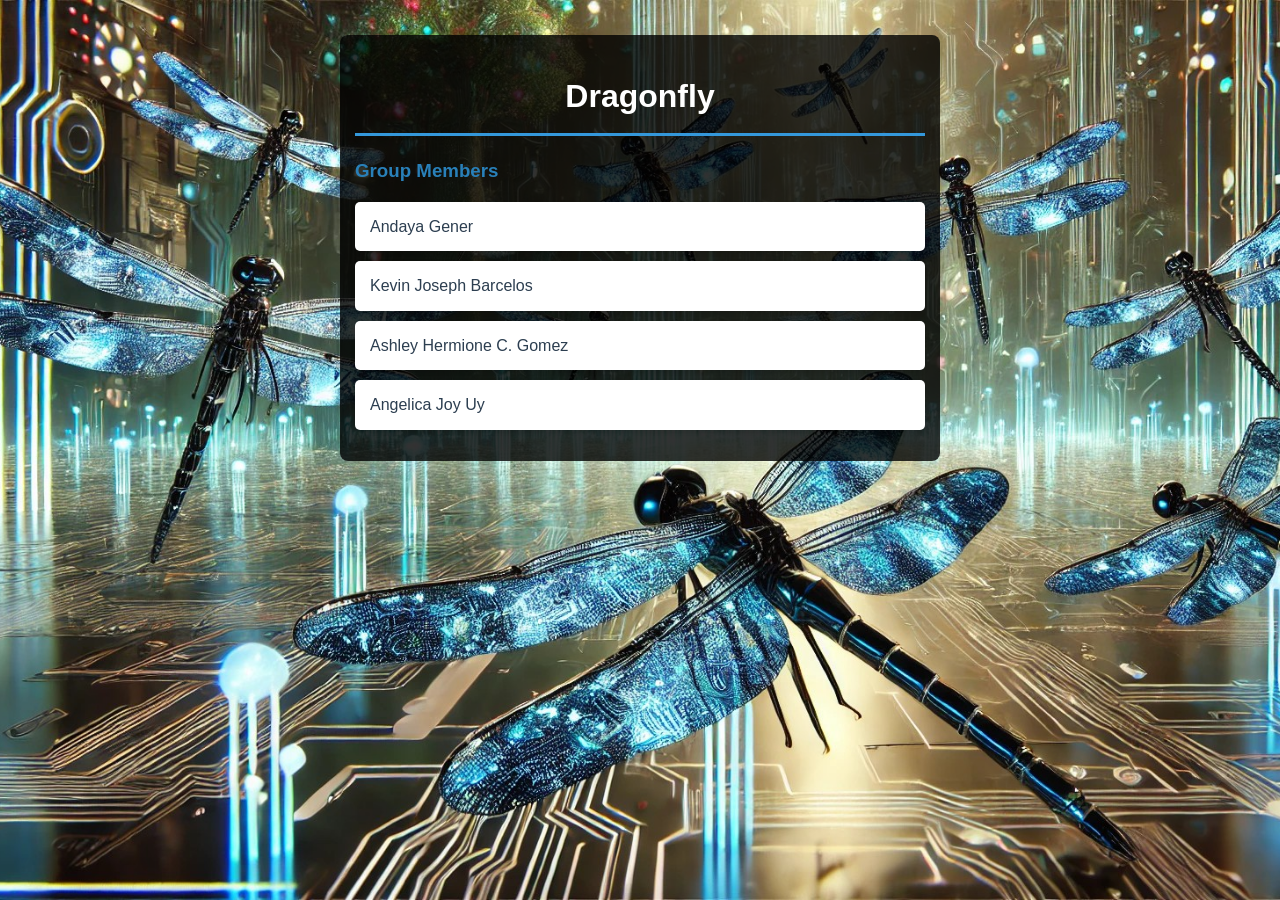
<file: index.html>
<!DOCTYPE html>
<html>
    <head>
        <title>Dragonfly</title>
        <meta
            name="viewport"
            content="width=device-width, 
            initial-scale=1.0" />
        <link href="styles.css" rel="stylesheet" />
    </head>
    <body>
        <div class="box">
            <h1>Dragonfly</h1>
            <h3>Group Members</h3>
            <ul>
                <li>
                    <a href="andaya_gener/index.html" target="_blank">
                        Andaya Gener
                    </a>
                </li>
                <li>
                    <a href="barcelos_kevinjoseph/index.html" target="_blank">
                        Kevin Joseph Barcelos
                    </a>
                </li>
                <li>
                    <a href="gomez_ashleyhermione/index.html" target="_blank">
                        Ashley Hermione C. Gomez
                    </a>
                </li>
                <li>
                    <a href="uy_angelicajoy/index.html" target="_blank">
                        Angelica Joy Uy
                    </a>
                </li>
            </ul>
        </div>
    </body>
</html>
</file>
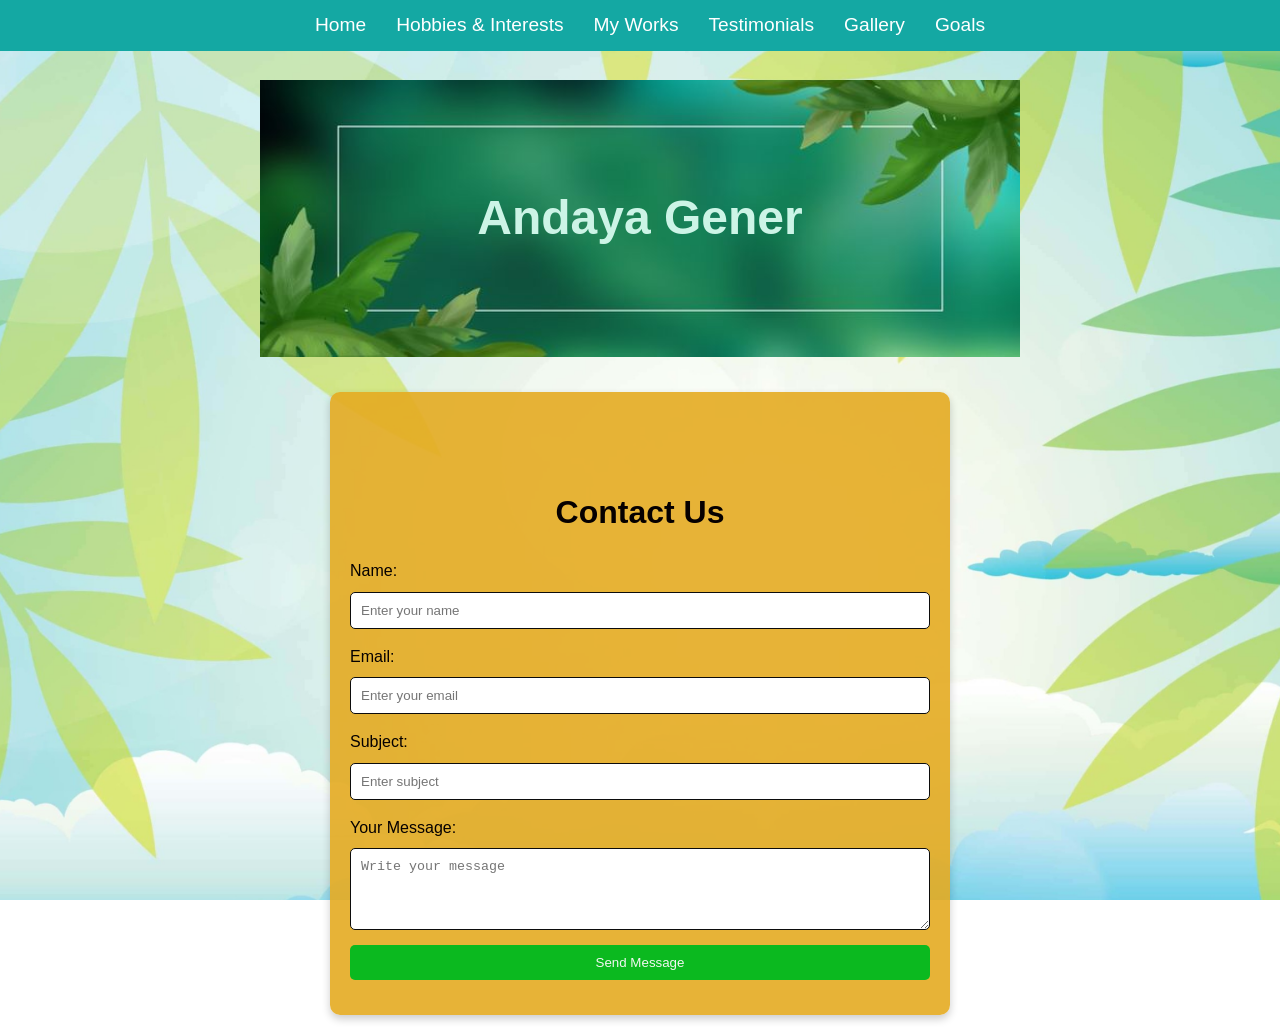
<file: andaya_gener/index.html>
<!DOCTYPE html>
<html lang="en">

<head>
    <meta charset="UTF-8">
    <link href="style.css" rel="stylesheet" />
    <meta name="viewport" content="width=device-width, initial-scale=1.0">
    <title>Andaya Gener Page</title>
</head>

<body>
    <nav>
        <ul>
            <li><a href="index.html">Home</a></li>
            <li><a href="assets/interests.html">Hobbies & Interests</a></li>
            <li><a href="assets/works.html">My Works</a></li>
            <li><a href="assets/testimonials.html">Testimonials</a></li>
            <li><a href="assets/gallery.html">Gallery</a></li>
            <li><a href="assets/goals.html">Goals</a></li>
        </ul>
    </nav>

    <div>
        <h1 id="background">Andaya Gener</h1>
    </div>

    <div class="form-container">
        <h2>Contact Us</h2>
        <form action="#" method="post">
            <label for="name">Name:</label>
            <input type="text" id="name" name="name" required 
                   placeholder="Enter your name">

            <label for="email">Email:</label>
            <input type="email" id="email" name="email" required 
                   placeholder="Enter your email">

            <label for="subject">Subject:</label>
            <input type="text" id="subject" name="subject" required 
                   placeholder="Enter subject">

            <label for="message">Your Message:</label>
            <textarea id="message" name="message" rows="4" required 
                      placeholder="Write your message"></textarea>

            <button type="submit">Send Message</button>
        </form>
    </div>
</body>

</html>
</file>
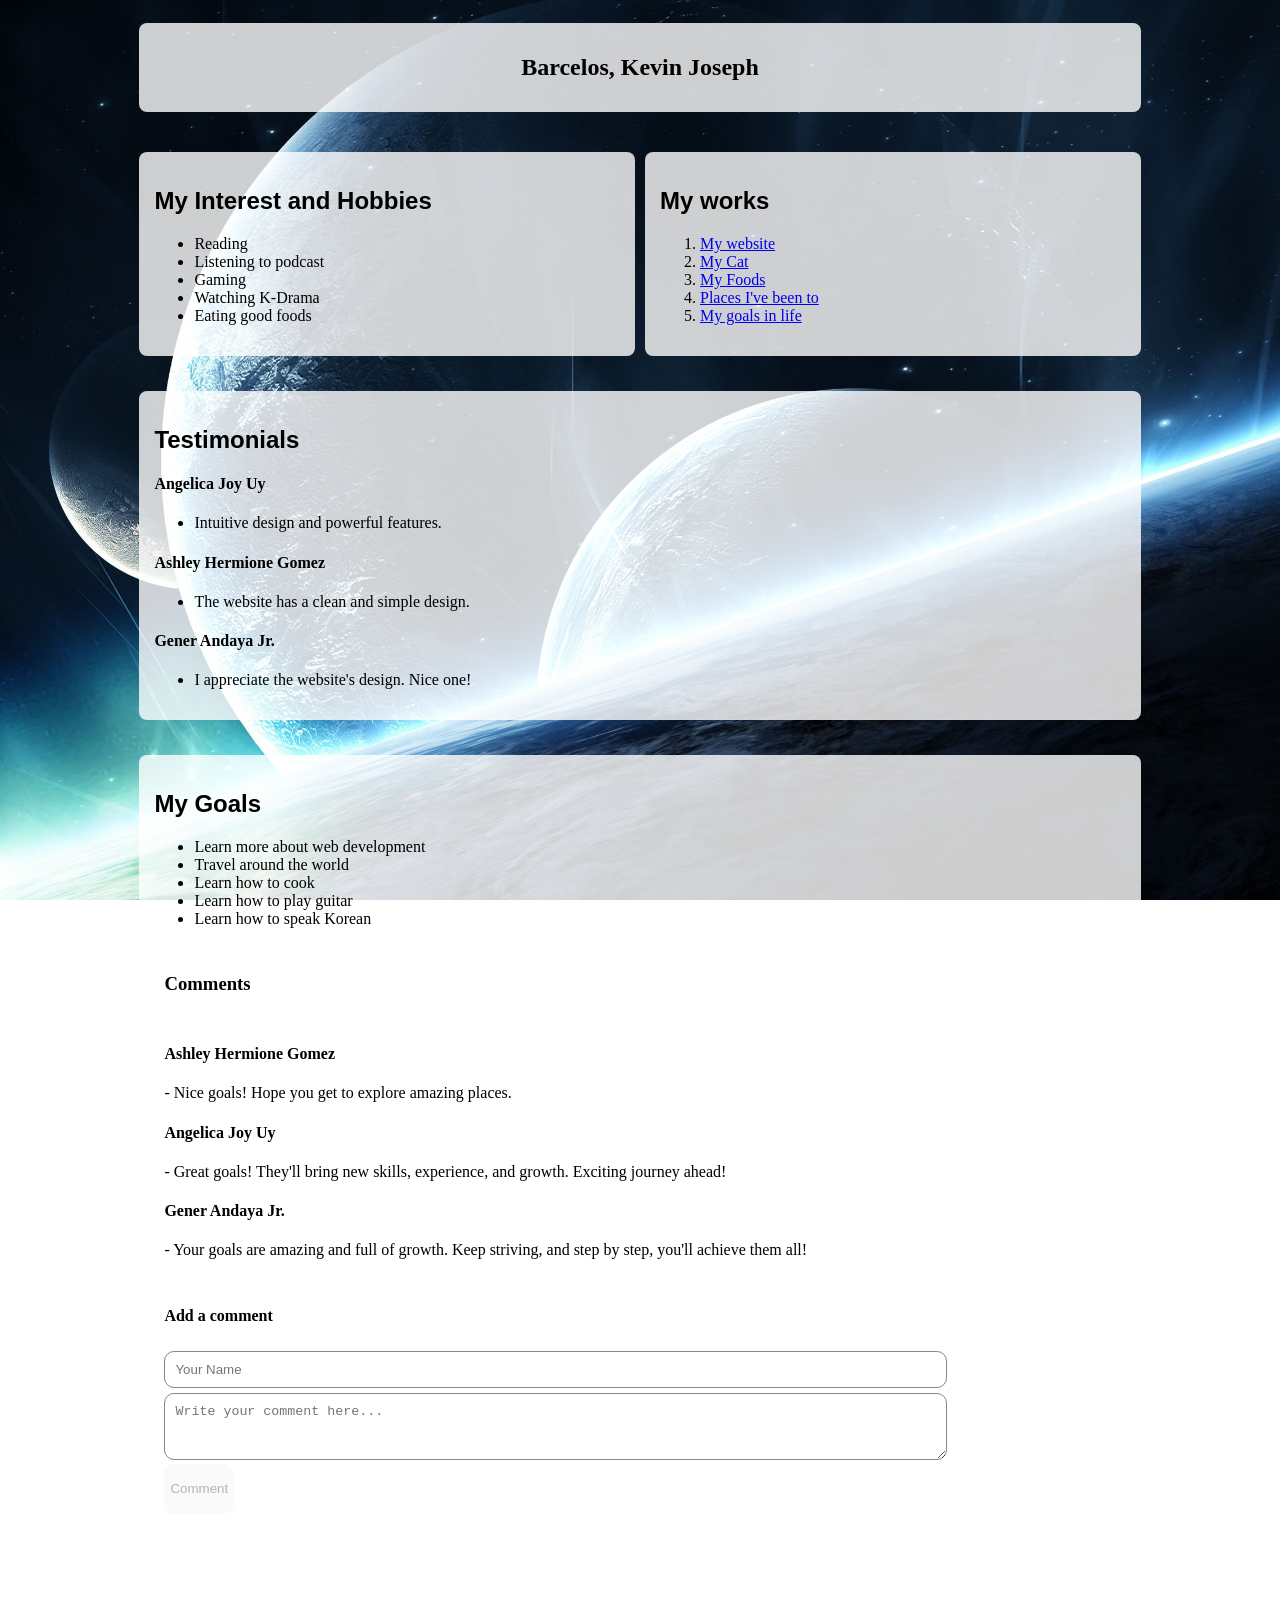
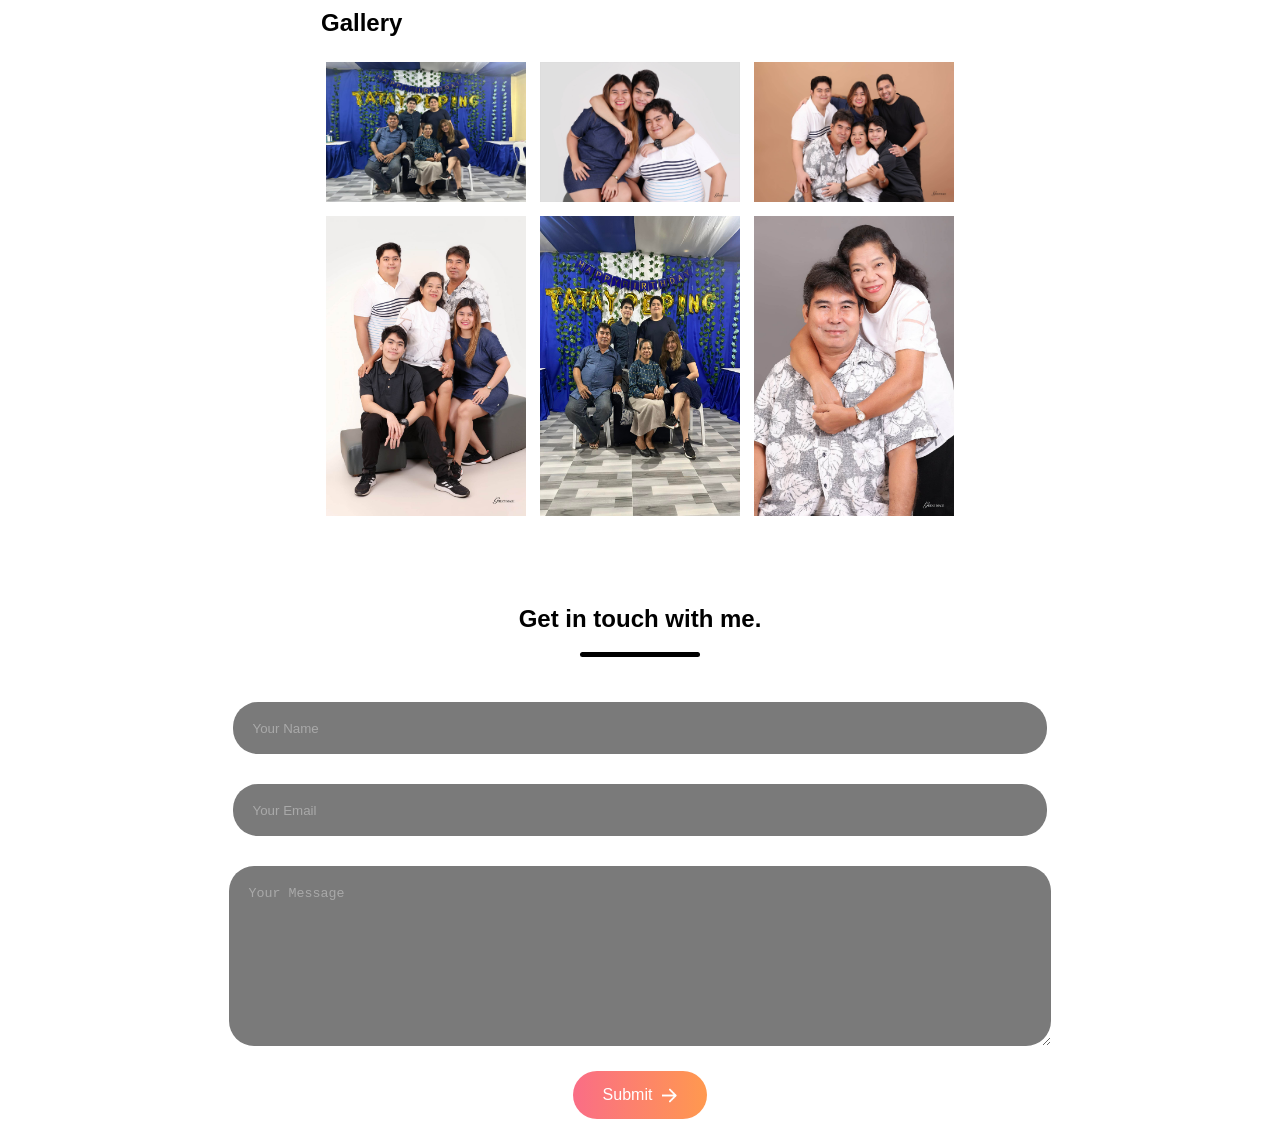
<file: barcelos_kevinjoseph/index.html>
<!DOCTYPE html>
<html lang="en">
    <head>
        <meta charset="UTF-8" />
        <meta name="viewport" content="width=device-width, initial-scale=1.0" />
        <title>Barcelos, Kevin Joseph Page</title>
        <link rel="stylesheet" href="styles.css" />
    </head>

    <body>
        <div class="header">
            <div class="box">
                <h1>Barcelos, Kevin Joseph</h1>
            </div>
        </div>

        <div class="interest-hobbies">
            <div class="box">
                <h2>My Interest and Hobbies</h2>
                <ul>
                    <li>Reading</li>
                    <li>Listening to podcast</li>
                    <li>Gaming</li>
                    <li>Watching K-Drama</li>
                    <li>Eating good foods</li>
                </ul>
            </div>
        </div>

        <div class="goals">
            <div class="box">
                <h2>My Goals</h2>
                <ul>
                    <li>Learn more about web development</li>
                    <li>Travel around the world</li>
                    <li>Learn how to cook</li>
                    <li>Learn how to play guitar</li>
                    <li>Learn how to speak Korean</li>
                </ul>

                <div class="comment-section">
                    <h3>Comments</h3>
                    <div class="member-comments">
                        <h4>Ashley Hermione Gomez</h4>
                        <p>
                            - Nice goals! Hope you get to explore amazing
                            places.
                        </p>
                        <h4>Angelica Joy Uy</h4>
                        <p>
                            - Great goals! They'll bring new skills, experience,
                            and growth. Exciting journey ahead!
                        </p>
                        <h4>Gener Andaya Jr.</h4>
                        <p>
                            - Your goals are amazing and full of growth. Keep
                            striving, and step by step, you'll achieve them all!
                        </p>
                    </div>

                    <div class="add-comment">
                        <h4>Add a comment</h4>
                        <input
                            type="text"
                            name="comment"
                            id="name_input"
                            placeholder="Your Name"
                            required />
                        <textarea
                            name="comment"
                            id="message_input"
                            cols="30"
                            rows="3"
                            placeholder="Write your comment here..."
                            required></textarea>
                        <button
                            type="submit"
                            name="comment"
                            id="comment_button">
                            Comment
                        </button>
                    </div>
                </div>
            </div>
        </div>

        <div class="my-works">
            <div class="box">
                <h2>My works</h2>
                <ol>
                    <li><a href="assets/page1.html">My website</a></li>
                    <li><a href="assets/page2.html">My Cat</a></li>
                    <li><a href="assets/page3.html">My Foods</a></li>
                    <li>
                        <a href="assets/page4.html">Places I've been to</a>
                    </li>
                    <li><a href="assets/page5.html">My goals in life</a></li>
                </ol>
            </div>
        </div>

        <div class="testimonials">
            <div class="box">
                <h2>Testimonials</h2>
                <h4>Angelica Joy Uy</h4>
                <ul>
                    <li>
                        <p>Intuitive design and powerful features.</p>
                    </li>
                </ul>

                <h4>Ashley Hermione Gomez</h4>
                <ul>
                    <li>
                        <p>The website has a clean and simple design.</p>
                    </li>
                </ul>

                <h4>Gener Andaya Jr.</h4>
                <ul>
                    <li>
                        <p>I appreciate the website's design. Nice one!</p>
                    </li>
                </ul>
            </div>
        </div>

        <div class="gallery">
            <div class="box">
                <h2>Gallery</h2>
                <div class="horizontal-image">
                    <img src="./assets/fam_pic1.jpg" />
                    <img src="./assets/fam_pic4.jpg" />
                    <img src="./assets/fam_pic5.jpg" />
                </div>
                <div class="vertical-image">
                    <img src="./assets/fam_pic3.jpg" />
                    <img src="./assets/fam_pic2.jpg" />
                    <img src="./assets/fam_pic6.jpg" />
                </div>
            </div>
        </div>

        <div class="contact-form-container">
            <div class="box">
                <div class="contact-title">
                    <h2>Get in touch with me.</h2>
                    <hr />
                </div>

                <input
                    type="text"
                    name="name"
                    placeholder="Your Name"
                    class="contact-input"
                    required />
                <input
                    type="email"
                    name="email"
                    placeholder="Your Email"
                    class="contact-input"
                    required />
                <textarea
                    name="message"
                    placeholder="Your Message"
                    class="contact-input"
                    required></textarea>

                <button type="submit">
                    Submit <img src="assets/arrow_icon.png" />
                </button>
            </div>
        </div>
        <script src="script.js"></script>
    </body>
</html>
</file>
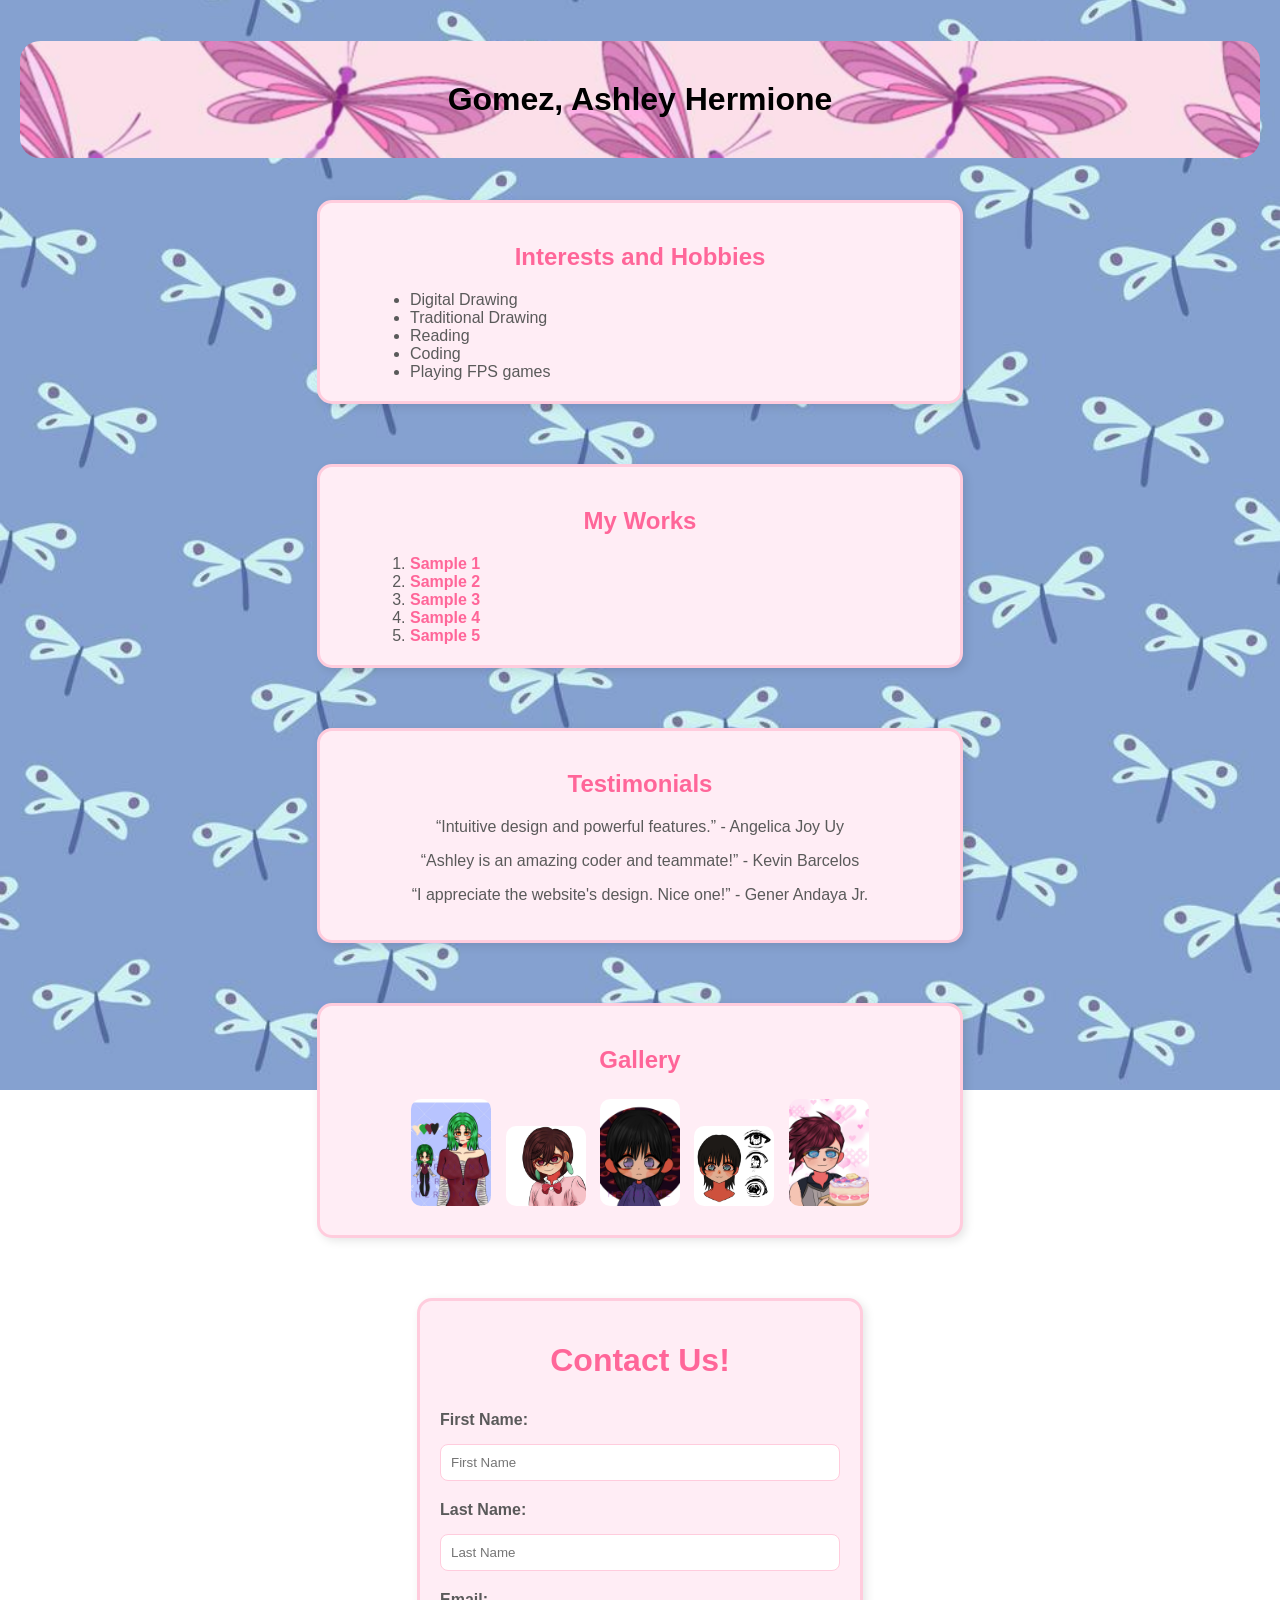
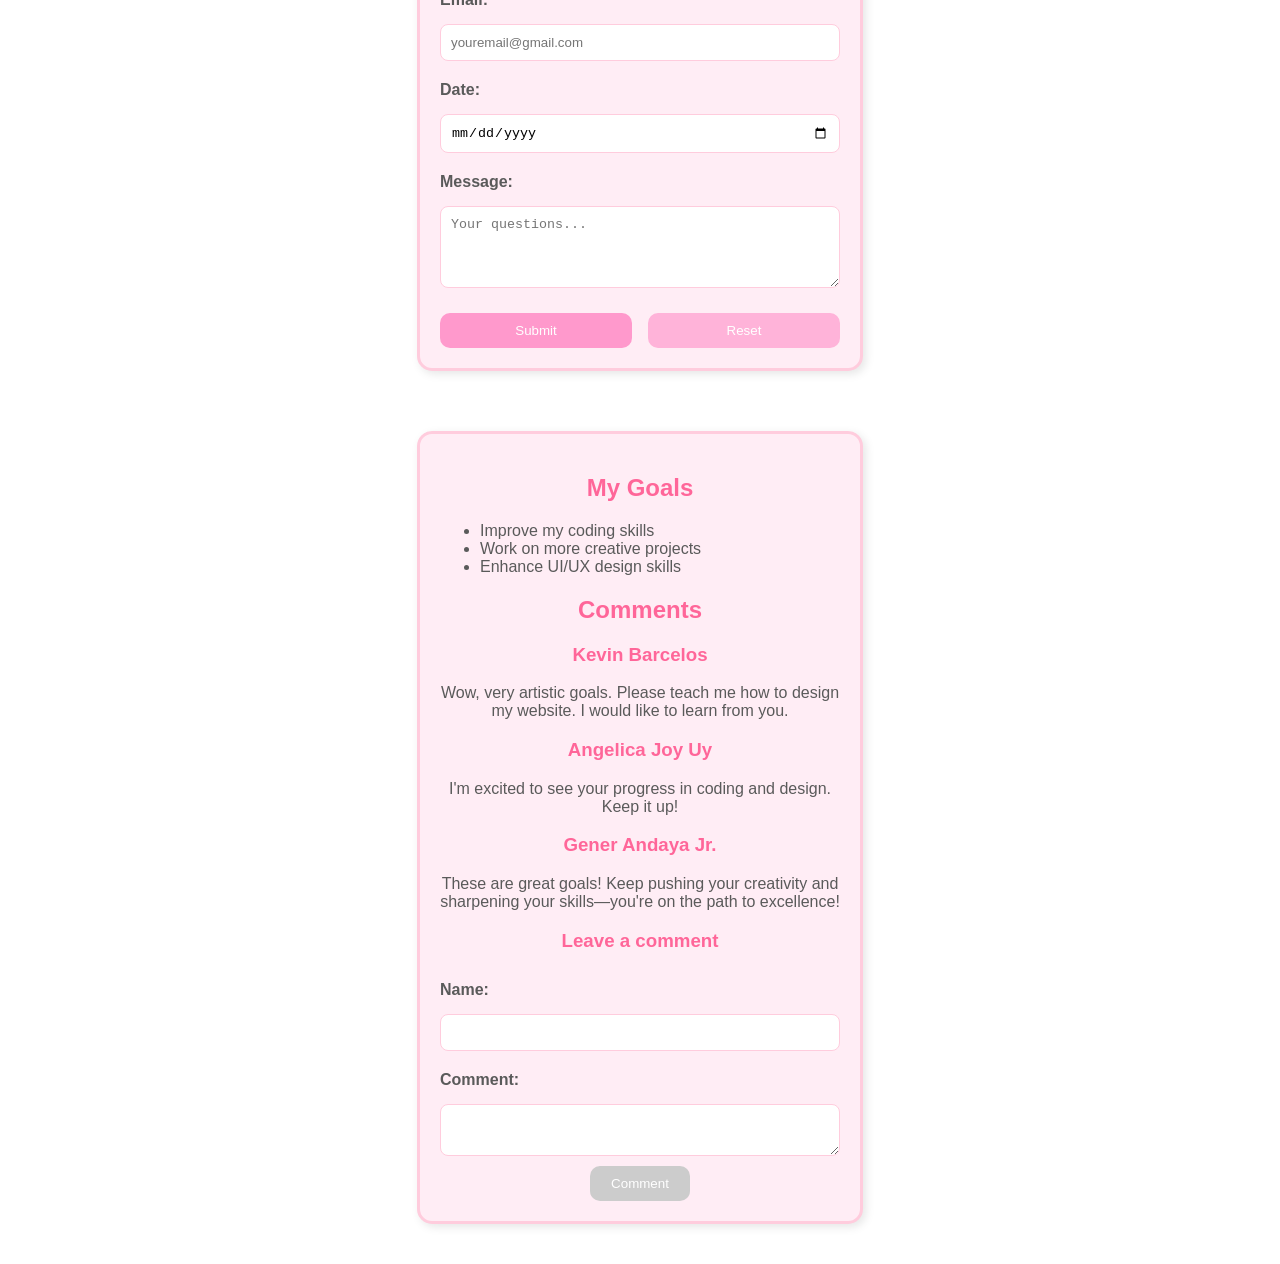
<file: gomez_ashleyhermione/index.html>
<!DOCTYPE html>
<html>
    <head>
        <title>Gomez, Ashley Hermione</title>
        <link rel="stylesheet" href="styles.css" />
        <meta
            name="viewport"
            content="width=device-width, 
            initial-scale=1.0" />
    </head>
    <body>
        <div class="header">
            <h1>Gomez, Ashley Hermione</h1>
        </div>

        <div class="content">
            <div class="box">
                <h2>Interests and Hobbies</h2>
                <ul>
                    <li>Digital Drawing</li>
                    <li>Traditional Drawing</li>
                    <li>Reading</li>
                    <li>Coding</li>
                    <li>Playing FPS games</li>
                </ul>
            </div>

            <div class="box">
                <h2>My Works</h2>
                <ol>
                    <li><a href="assets/sample1.html">Sample 1</a></li>
                    <li><a href="assets/sample2.html">Sample 2</a></li>
                    <li><a href="assets/sample3.html">Sample 3</a></li>
                    <li><a href="assets/sample4.html">Sample 4</a></li>
                    <li><a href="assets/sample5.html">Sample 5</a></li>
                </ol>
            </div>

            <div class="box">
                <h2>Testimonials</h2>
                <p>
                    “Intuitive design and powerful features.” - Angelica Joy Uy
                </p>
                <p>
                    “Ashley is an amazing coder and teammate!” - Kevin Barcelos
                </p>
                <p>
                    “I appreciate the website's design. Nice one!” - Gener
                    Andaya Jr.
                </p>
            </div>

            <div class="box">
                <h2>Gallery</h2>
                <img src="assets/draw1.jpg" alt="Digital Drawing 1" />
                <img src="assets/draw2.jpg" alt="Digital Drawing 2" />
                <img src="assets/draw3.jpg" alt="Digital Drawing 3" />
                <img src="assets/draw4.jpg" alt="Digital Drawing 4" />
                <img src="assets/draw5.jpg" alt="Digital Drawing 5" />
            </div>

            <div class="container">
                <h1>Contact Us!</h1>
                <form action="/submit" method="POST">
                    <label for="first_name">First Name:</label>
                    <input
                        type="text"
                        id="first_name"
                        name="first_name"
                        placeholder="First Name"
                        required />

                    <label for="last_name">Last Name:</label>
                    <input
                        type="text"
                        id="last_name"
                        name="last_name"
                        placeholder="Last Name"
                        required />

                    <label for="email">Email:</label>
                    <input
                        type="email"
                        id="email"
                        name="email"
                        placeholder="youremail@gmail.com"
                        required />

                    <label for="date">Date:</label>
                    <input type="date" id="date" name="date" required />

                    <label for="message">Message:</label>
                    <textarea
                        id="message"
                        name="message"
                        rows="4"
                        placeholder="Your questions..."
                        required></textarea>

                    <div class="button-group">
                        <button type="submit">Submit</button>
                        <button type="reset">Reset</button>
                    </div>
                </form>
            </div>

            <div class="comment-box">
                <h2>My Goals</h2>
                <ul>
                    <li>Improve my coding skills</li>
                    <li>Work on more creative projects</li>
                    <li>Enhance UI/UX design skills</li>
                </ul>

                <h2>Comments</h2>
                <div id="comments_section">
                    <div class="comment">
                        <h3>Kevin Barcelos</h3>
                        <p>
                            Wow, very artistic goals. Please teach me how to
                            design my website. I would like to learn from you.
                        </p>
                    </div>

                    <div class="comment">
                        <h3>Angelica Joy Uy</h3>
                        <p>
                            I'm excited to see your progress in coding and
                            design. Keep it up!
                        </p>
                    </div>

                    <div class="comment">
                        <h3>Gener Andaya Jr.</h3>
                        <p>
                            These are great goals! Keep pushing your creativity
                            and sharpening your skills—you're on the path to
                            excellence!
                        </p>
                    </div>
                </div>

                <h3>Leave a comment</h3>
                <form id="comment_form">
                    <label for="name">Name:</label>
                    <input type="text" id="name" required />

                    <label for="comment">Comment:</label>
                    <textarea id="comment" required></textarea>

                    <button id="submit_comment" disabled>Comment</button>
                </form>
            </div>
        </div>
        <script src="script.js"></script>
    </body>
</html>
</file>
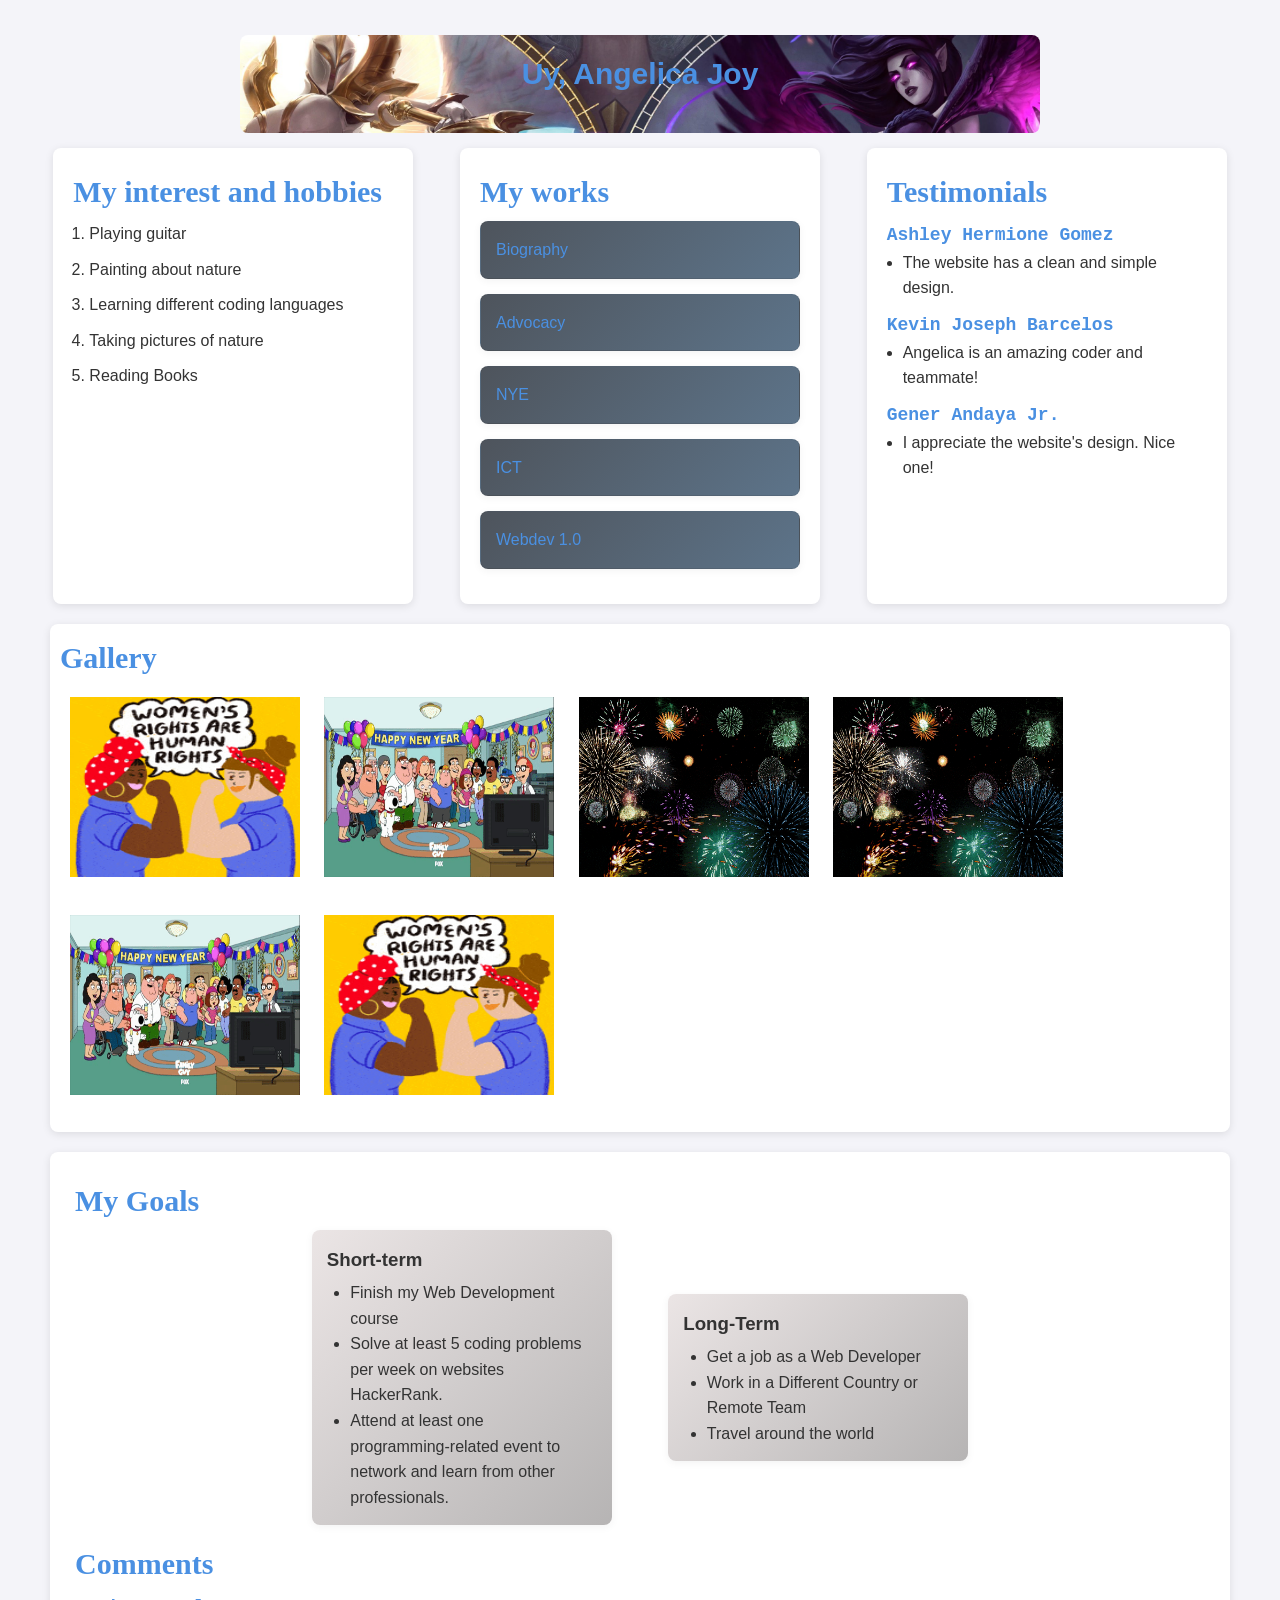
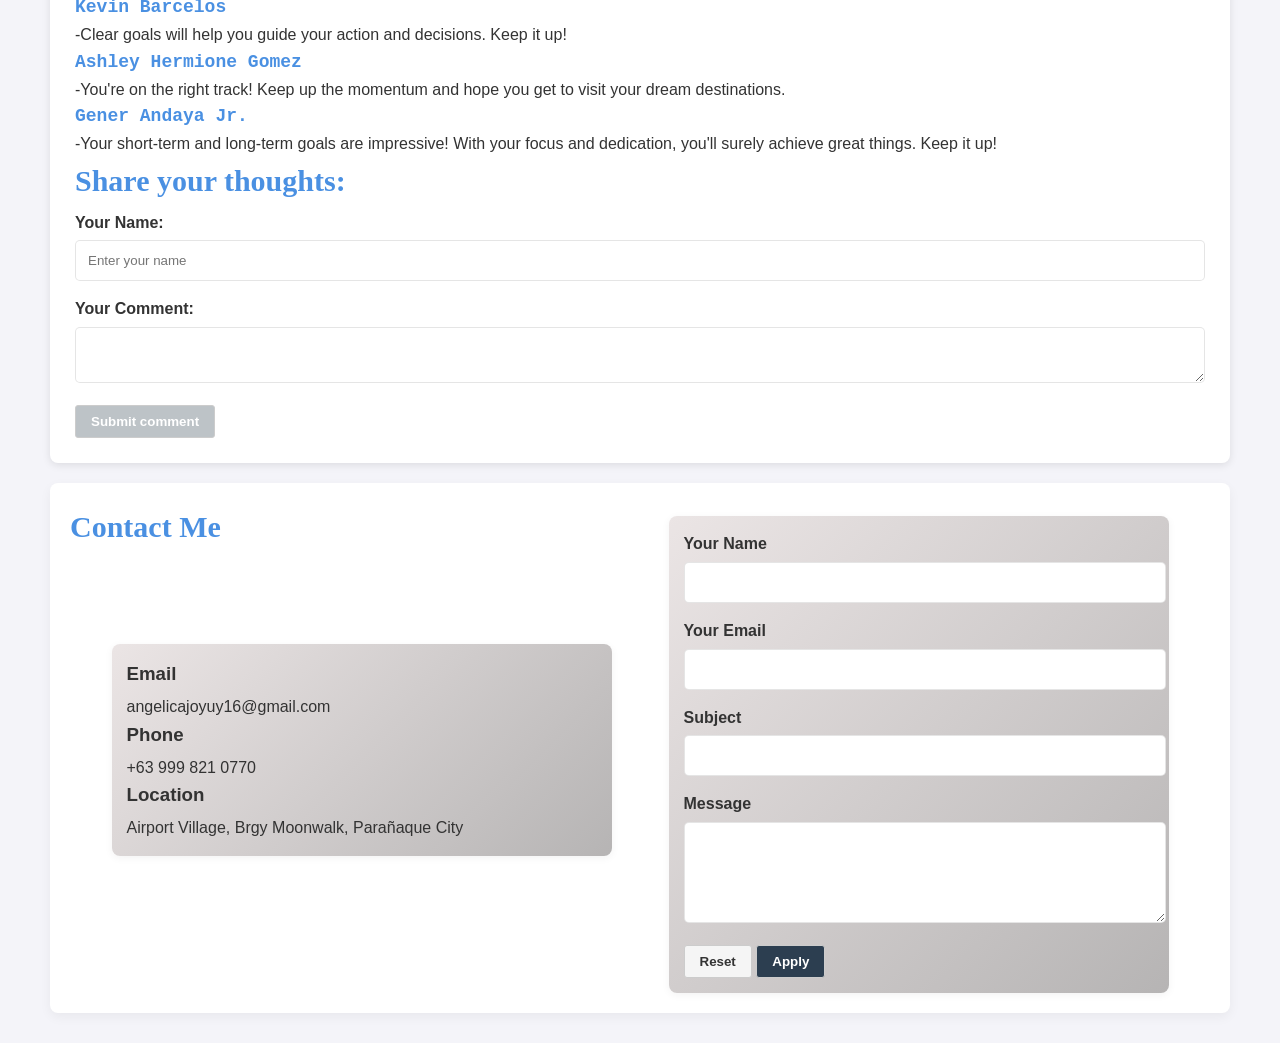
<file: uy_angelicajoy/index.html>
<!DOCTYPE html>
<html>
    <head>
        <title>Uy, Angelica Joy</title>
        <link href="styles.css" rel="stylesheet" />
        <meta name="viewport" 
          content="width=device-width, 
          initial-scale=1.0" />
    </head>
    <body>
        <div id="image" class="back">
            <h1>Uy, Angelica Joy</h1>
        </div>
        <div id="content">
            <div class="box">
                <h2 class="font">My interest and hobbies</h2>
                <ol>
                    <li>Playing guitar</li>
                    <li>Painting about nature</li>
                    <li>Learning different coding languages</li>
                    <li>Taking pictures of nature</li>
                    <li>Reading Books</li>
                </ol>
            </div>
            <div class="box">
                <h2 class="font">My works</h2>
                <div class="my-work">
                    <a href="./assets/BIOGRAPHY.html">Biography</a>
                </div>
                <div class="my-work">
                    <a href="./assets/Advocacy.html">Advocacy</a>
                </div>
                <div class="my-work">
                    <a href="./assets/NYE.html">NYE</a>
                </div>
                <div class="my-work">
                    <a href="./assets/ICT.html">ICT</a>
                </div>
                <div class="my-work">
                    <a href="./assets/start.html">Webdev 1.0</a>
                </div>
            </div>
            <div class="box">
                <h2 class="font">Testimonials</h2>
                <h4 class="font-2">Ashley Hermione Gomez</h4>
                <ul>
                    <li>
                        <p>The website has a clean and simple design.</p>
                    </li>
                </ul>

                <h4 class="font-2">Kevin Joseph Barcelos</h4>
                <ul>
                    <li>
                        <p>Angelica is an amazing coder and teammate!</p>
                    </li>
                </ul>

                <h4 class="font-2">Gener Andaya Jr.</h4>
                <ul>
                    <li>
                        <p>I appreciate the website's design. Nice one!</p>
                    </li>
                </ul>
            </div>
            <div class="box-2">
                <h2 class="font">Gallery</h2>
                <img src="./assets/200w.gif" alt="Gallery Image 1" />
                <img src="./assets/family.gif" alt="Gallery Image 2" />
                <img src="./assets/giphy.gif" alt="Gallery Image 3" />
                <img src="./assets/giphy.gif" alt="Gallery Image 4" />
                <img src="./assets/family.gif" alt="Gallery Image 5" />
                <img src="./assets/200w.gif" alt="Gallery Image 6" />
            </div>
            <div class="box-3">
                <h2 class="font">My Goals</h2>
                <div class="goal-info">
                    <div class="goal-item">
                        <div class="goal-text">
                            <h3>Short-term</h3>
                            <ul>
                                <li>Finish my Web Development course</li>
                                <li>
                                    Solve at least 5 coding problems 
                                    per week on websites HackerRank.
                                </li>
                                <li>
                                    Attend at least one programming-related
                                    event to network and learn from other
                                    professionals.
                                </li>
                            </ul>
                        </div>
                    </div>
                    <div class="goal-item">
                        <div class="goal-text">
                            <h3>Long-Term</h3>
                            <ul>
                                <li>Get a job as a Web Developer</li>
                                <li>
                                    Work in a Different Country 
                                    or Remote Team
                                </li>
                                <li>Travel around the world</li>
                            </ul>
                        </div>
                    </div>
                </div>
                <div class="team-comment">
                    <h2 class="font">Comments</h2>
                    <h4 class="font-2">Kevin Barcelos</h4>
                    <p>
                        -Clear goals will help you guide your action and
                        decisions. Keep it up!
                    </p>
                    <h4 class="font-2">Ashley Hermione Gomez</h4>
                    <p>
                        -You're on the right track! Keep up the momentum and
                        hope you get to visit your dream destinations.
                    </p>
                    <h4 class="font-2">Gener Andaya Jr.</h4>
                    <p>
                        -Your short-term and long-term goals are impressive!
                        With your focus and dedication, you'll surely achieve
                        great things. Keep it up!
                    </p>
                </div>
                <div class="comment-form">
                    <h2 class="font">Share your thoughts:</h2>
                    <div class="form-group">
                        <label>Your Name:</label>
                        <input
                            type="text"
                            id="name"
                            class="form-input"
                            placeholder="Enter your name" />
                    </div>
                    <div class="form-group">
                        <label>Your Comment:</label>
                        <textarea id="comment"></textarea>
                    </div>
                    <div class="button">
                        <button
                            id="comment-button"
                            class="btn btn-submit"
                            disabled>
                            Submit comment
                        </button>
                    </div>
                </div>
            </div>
            <div id="contact-section">
                <h2 class="font">Contact Me</h2>
                <div class="contact-container">
                    <div class="contact-info">
                        <div class="contact-item">
                            <div class="contact-text">
                                <h3>Email</h3>
                                <p>angelicajoyuy16@gmail.com</p>
                                <h3>Phone</h3>
                                <p>+63 999 821 0770</p>
                                <h3>Location</h3>
                                <p>
                                    Airport Village, Brgy Moonwalk, 
                                    Parañaque City
                                </p>
                            </div>
                        </div>
                    </div>
                    <div class="contact-contents">
                        <form id="contact-form">
                            <div class="form-info">
                                <label for="name">Your Name</label>
                                <input
                                    type="text"
                                    id="name"
                                    name="name"
                                    required />
                            </div>
                            <div class="form-info">
                                <label for="email">Your Email</label>
                                <input
                                    type="email"
                                    id="email"
                                    name="email"
                                    required />
                            </div>
                            <div class="form-info">
                                <label for="subject">Subject</label>
                                <input
                                    type="text"
                                    id="subject"
                                    name="subject"
                                    required />
                            </div>
                            <div class="form-info">
                                <label for="message">Message</label>
                                <textarea
                                    id="message"
                                    name="message"
                                    rows="5"></textarea>
                            </div>
                            <div class="button">
                                <button type="reset" class="btn btn-reset">
                                    Reset
                                </button>
                                <button type="submit" class="btn btn-submit">
                                    Apply
                                </button>
                            </div>
                        </form>
                    </div>
                </div>
            </div>
        </div>
        <script src="script.js"></script>
    </body>
</html>
</file>
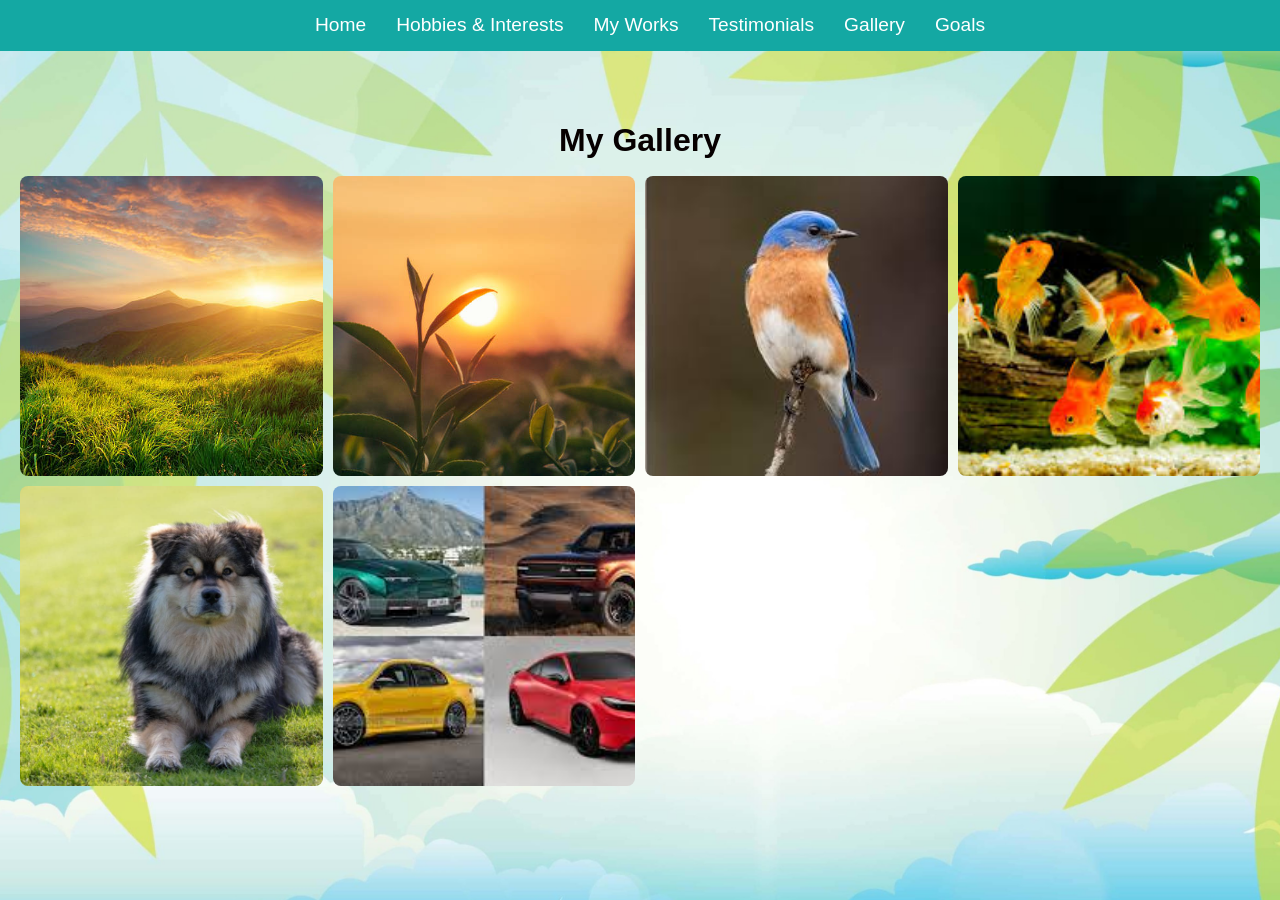
<file: andaya_gener/assets/gallery.html>
<!DOCTYPE html>
<html lang="en">

<head>
    <meta charset="UTF-8">
    <link href="../style.css" rel="stylesheet" />
    <meta name="viewport" content="width=device-width, initial-scale=1.0">
    <title>Gallery</title>
</head>

<body>
    <nav>
        <ul>
            <li><a href="../index.html">Home</a></li>
            <li><a href="interests.html">Hobbies & Interests</a></li>
            <li><a href="works.html">My Works</a></li>
            <li><a href="testimonials.html">Testimonials</a></li>
            <li><a href="gallery.html">Gallery</a></li>
            <li><a href="goals.html">Goals</a></li>
        </ul>
    </nav>

    <div>
        <h2 id="text">My Gallery</h2>
        <div id="gallery">
            <img src="../images/image_1.jpg" alt="Image 1">
            <img src="../images/image_2.jpg" alt="Image 2">
            <img src="../images/image_3.jpg" alt="Image 3">
            <img src="../images/image_4.jpg" alt="Image 4">
            <img src="../images/image_5.jpg" alt="Image 5">
            <img src="../images/image_6.jpg" alt="Image 6">
        </div>
    </div>
</body>

</html>
</file>
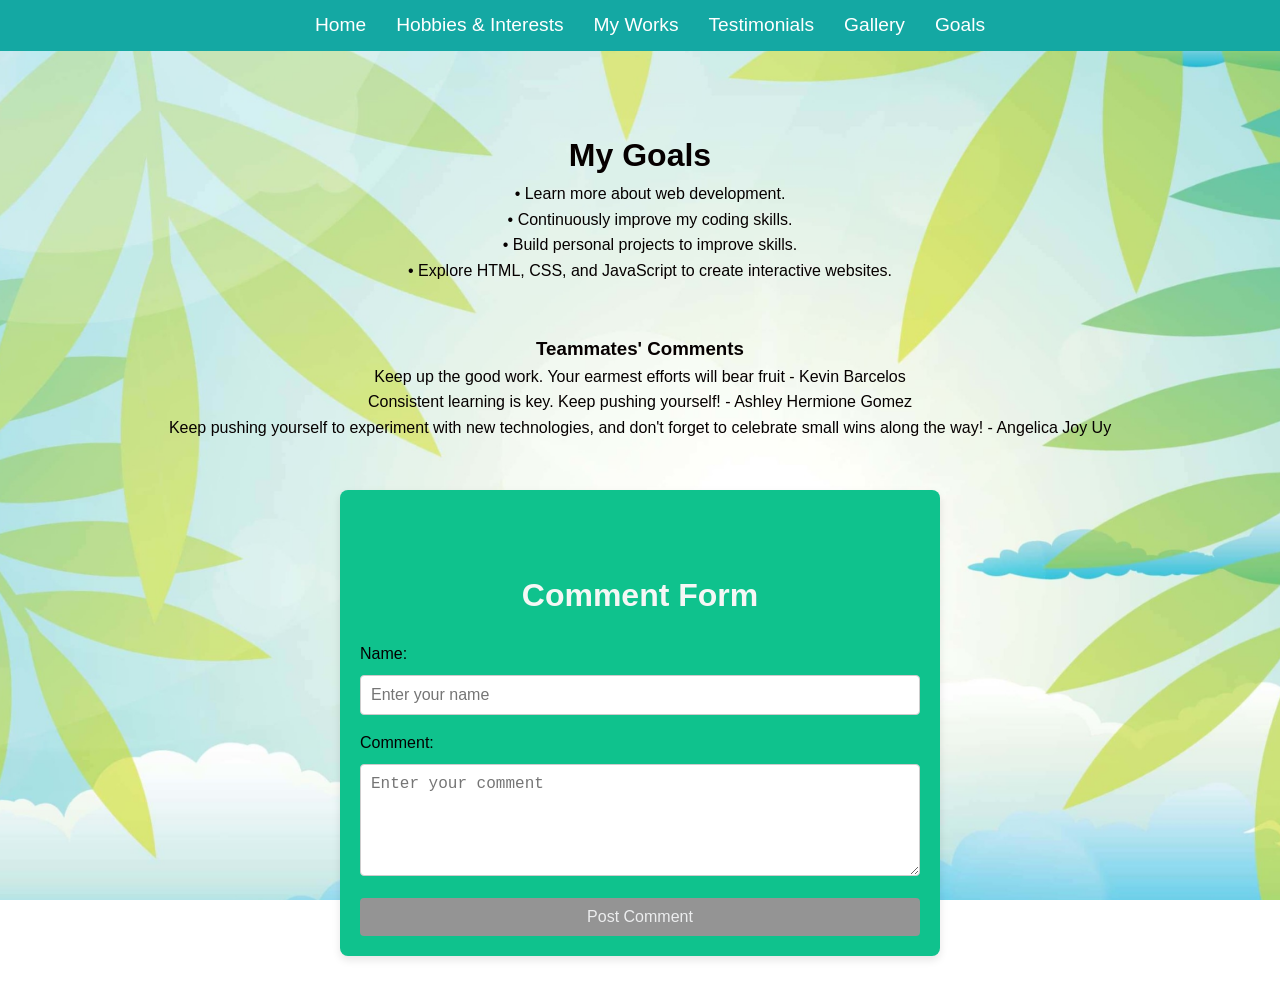
<file: andaya_gener/assets/goals.html>
<!DOCTYPE html>
<html lang="en">

<head>
    <meta charset="UTF-8">
    <link href="../style.css" rel="stylesheet" />
    <meta name="viewport" content="width=device-width, initial-scale=1.0">
    <title>Goals</title>
</head>

<body>
    <nav>
        <ul>
            <li><a href="../index.html">Home</a></li>
            <li><a href="interests.html">Hobbies & Interests</a></li>
            <li><a href="works.html">My Works</a></li>
            <li><a href="testimonials.html">Testimonials</a></li>
            <li><a href="gallery.html">Gallery</a></li>
            <li><a href="goals.html">Goals</a></li>
        </ul>
    </nav>

    <div class="asset">
        <h2>My Goals</h2>
        <ul>
            <li>• Learn more about web development.</li>
            <li>• Continuously improve my coding skills.</li>
            <li>• Build personal projects to improve skills.</li>
            <li>
                • Explore HTML, CSS, and JavaScript to create interactive 
                  websites.
            </li>
        </ul>
    </div>

    <div id="comments_section">
        <div class="asset">
            <h3>Teammates' Comments</h3>
            <p>
                Keep up the good work. Your earmest efforts will bear fruit - 
                Kevin Barcelos
            </p>
            <p>
                Consistent learning is key. Keep pushing yourself! - 
                Ashley Hermione Gomez
            </p>
            <p>
                Keep pushing yourself to experiment with new technologies, 
                and don't forget to celebrate small wins along the way! -
                Angelica Joy Uy
            </p>
        </div> 
    </div>

    <div class="comment-container">
        <h2>Comment Form</h2>
        <form id="comment_form">
            <label for="name">Name:</label>
            <input type="text" id="name" name="name" 
                   placeholder="Enter your name" required>
            
            <label for="comment">Comment:</label>
            <textarea id="comment" name="comment" rows="5"
                      placeholder="Enter your comment" required></textarea>
            
            <button type="submit" id="comment_button" 
                    disabled> Post Comment</button>
        </form>
    </div>

    <script src="../script.js"></script>
</body>

</html>
</file>
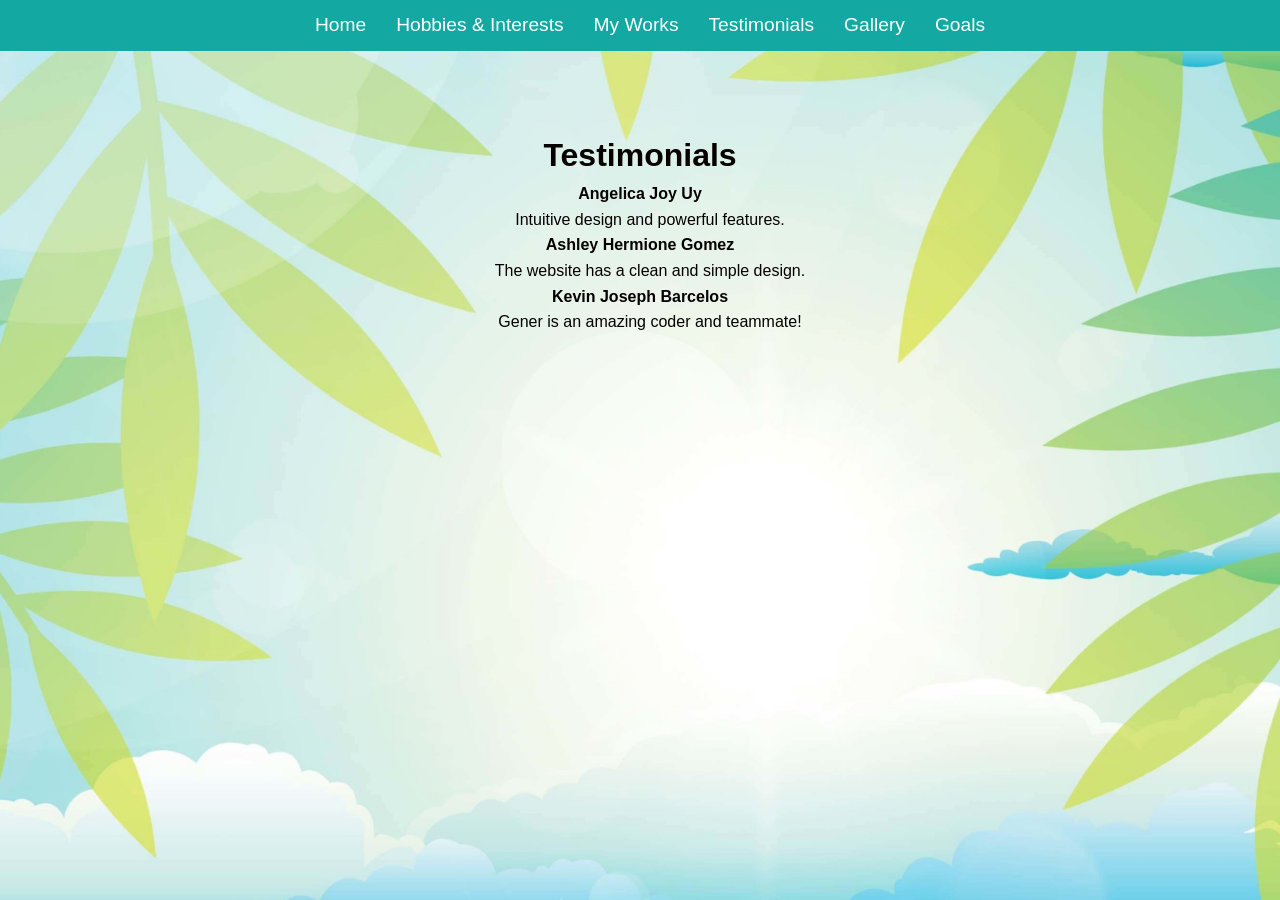
<file: andaya_gener/assets/testimonials.html>
<!DOCTYPE html>
<html lang="en">

<head>
    <meta charset="UTF-8">
    <link href="../style.css" rel="stylesheet" />
    <meta name="viewport" content="width=device-width, initial-scale=1.0">
    <title>Testimonials</title>
</head>

<body>
    <nav>
        <ul>
            <li><a href="../index.html">Home</a></li>
            <li><a href="interests.html">Hobbies & Interests</a></li>
            <li><a href="works.html">My Works</a></li>
            <li><a href="testimonials.html">Testimonials</a></li>
            <li><a href="gallery.html">Gallery</a></li>
            <li><a href="goals.html">Goals</a></li>
        </ul>
    </nav>

    <div class="asset">
        <h2>Testimonials</h2>
        <h4>Angelica Joy Uy</h4>
        <ul>
            <li><p>Intuitive design and powerful features.</p></li>
        </ul>

        <h4>Ashley Hermione Gomez</h4>
        <ul>
            <li><p>The website has a clean and simple design.</p></li>
        </ul>

        <h4>Kevin Joseph Barcelos</h4>
        <ul>
            <li><p>Gener is an amazing coder and teammate!</p></li>
        </ul>
    </div>
</body>

</html>
</file>
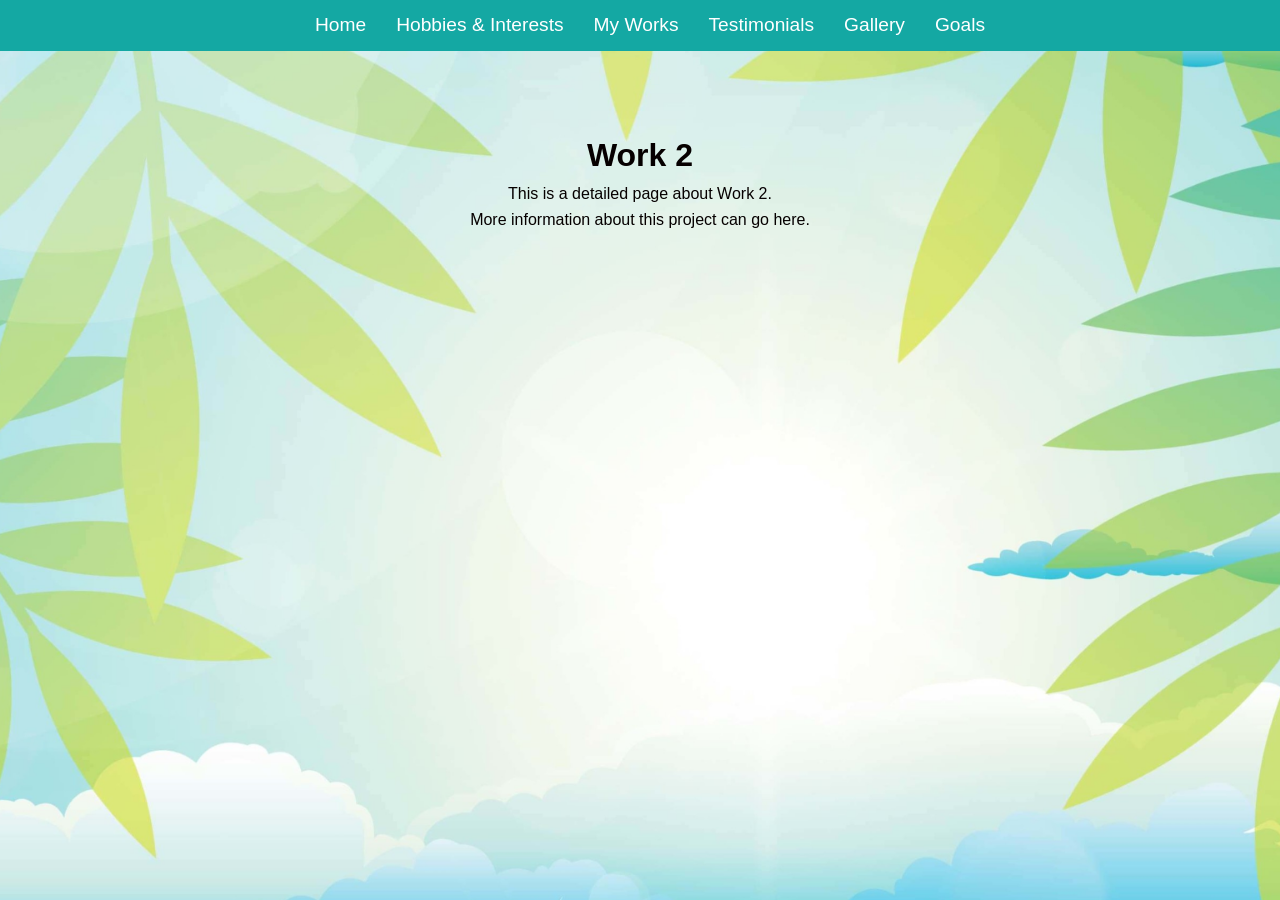
<file: andaya_gener/assets/work2.html>
<!DOCTYPE html>
<html lang="en">

<head>
    <meta charset="UTF-8">
    <link href="../style.css" rel="stylesheet" />
    <meta name="viewport" content="width=device-width, initial-scale=1.0">
    <title>Work 2</title>
</head>

<body>
    <nav>
        <ul>
            <li><a href="../index.html">Home</a></li>
            <li><a href="interests.html">Hobbies & Interests</a></li>
            <li><a href="works.html">My Works</a></li>
            <li><a href="testimonials.html">Testimonials</a></li>
            <li><a href="gallery.html">Gallery</a></li>
            <li><a href="goals.html">Goals</a></li>
        </ul>
    </nav>

    <div class="asset">
        <h2>Work 2</h2>
        <p>This is a detailed page about Work 2.</p>
        <p>More information about this project can go here.</p>
    </div>
</body>

</html>
</file>
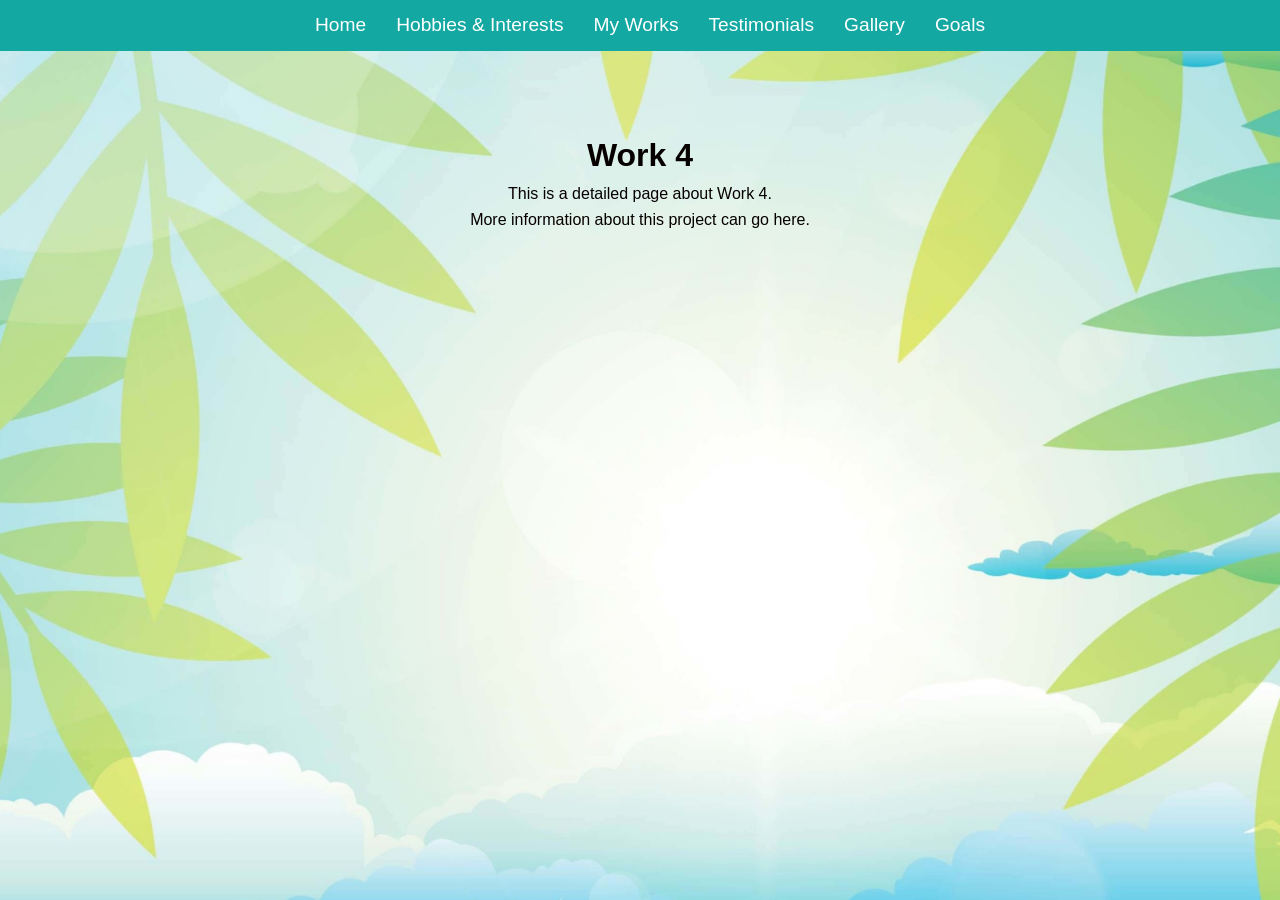
<file: andaya_gener/assets/work4.html>
<!DOCTYPE html>
<html lang="en">

<head>
    <meta charset="UTF-8">
    <link href="../style.css" rel="stylesheet" />
    <meta name="viewport" content="width=device-width, initial-scale=1.0">
    <title>Work 4</title>
</head>

<body>
    <nav>
        <ul>
            <li><a href="../index.html">Home</a></li>
            <li><a href="interests.html">Hobbies & Interests</a></li>
            <li><a href="works.html">My Works</a></li>
            <li><a href="testimonials.html">Testimonials</a></li>
            <li><a href="gallery.html">Gallery</a></li>
            <li><a href="goals.html">Goals</a></li>
        </ul>
    </nav>

    <div class="asset">
        <h2>Work 4</h2>
        <p>This is a detailed page about Work 4.</p>
        <p>More information about this project can go here.</p>
    </div>
</body>

</html>
</file>
<file: styles.css>
body {
  font-family: "Arial", sans-serif;
  max-width: 600px;
  margin: 0 auto;
  padding: 20px;
  line-height: 1.6;
  background-color: #f4f4f4;
  color: #333;
  background-image: url("assets_homepage/Dragonfly.jpg");
  background-size: cover;
  background-attachment: fixed;
  background-position: center;
}

h1 {
  text-align: center;
  color: #ffffff;
  border-bottom: 3px solid #3498db;
  padding-bottom: 10px;
  margin-bottom: 20px;
}

h3 {
  color: #2980b9;
  margin-bottom: 15px;
}

ul {
  list-style-type: none;
  padding: 0;
}

li {
  background-color: #ffffff;
  margin-bottom: 10px;
  border-radius: 5px;
  box-shadow: 0 2px 5px rgba(0, 0, 0, 0.1);
}

a {
  display: block;
  padding: 12px 15px;
  text-decoration: none;
  color: #2c3e50;
  transition: background-color 0.3s ease;
}

a:hover {
  background-color: #ecf0f1;
  border-radius: 5px;
}

.box {
  background-color: rgba(0, 0, 0, 0.8);
  padding: 15px;
  margin: 15px auto;
  max-width: 600px;
  min-height: 100%;
  border-radius: 8px;
}

@media (max-width: 425px) {
  h1 {
    font-size: 3em;
  }

  h3 {
    font-size: 1.5em;
  }

  li {
    font-size: 1em;
  }
}
</file>
<file: andaya_gener/style.css>
* {
    margin: 0;
    padding: 0;
    box-sizing: border-box;
}

body {
    background: url("images/background.png") no-repeat center center fixed;
    background-size: cover;
    color: rgb(6, 0, 0);
    font-family: Arial, sans-serif;
    line-height: 1.6;
    padding: 20px;
}

#background {
    background: url("images/screenshot.jpg") no-repeat center;
    background-size: contain;
    color: rgb(204, 244, 230);
    text-align: center;
    padding: 100px 0px;
    font-size: 3em;
}

/* Gallery Styling */
#gallery {
    display: grid;
    grid-template-columns: repeat(auto-fill, minmax(300px, 1fr));
    gap: 10px;
    margin-top: 10px;
}

img {
    width: 100%;
    height: 300px;
    object-fit: cover;
    border-radius: 8px;
}

#text {
    margin-top: 95px;
    text-align: center;
}

/* Navigation Bar Styling */
nav {
    background-color: #14a8a3;
    padding: 10px;
    position: fixed;
    top: 0;
    left: 0;
    width: 100%;
    z-index: 1000;
}

nav ul {
    list-style-type: none;
    display: flex;
    justify-content: center;
    flex-wrap: wrap;
}

nav ul li {
    margin: 0 15px;
}

nav ul li a {
    color: white;
    text-decoration: none;
    font-size: 1.2em;
}

nav ul li a:hover {
    text-decoration: underline;
}

/* Add padding/margin-top to sections to prevent overlap with fixed navbar */
.asset {
    padding-top: 50px;
    text-align: center;
}

/* Section Headings */
h1, h2 {
    font-family: 'Arial', 'sans-serif', 'Comic';
    font-size: 2em;
    margin-top: 60px;
}

/* Section Layout Styling */
ul, ol {
    margin-left: 20px;
    list-style-type: none;
}

a {
    color: #f31010;
    text-decoration: none;
}

a:hover {
    text-decoration: underline;
}

/* Contact Form Styling */
.form-container {
    width: 50%;
    margin: 0 auto;
    padding: 20px;
    background: rgba(229, 171, 34, 0.9);
    border-radius: 10px;
    box-shadow: 0 4px 8px rgba(0, 0, 0, 0.2);
    text-align: center;
    margin-top: 35px;
}

.form-container h2 {
    font-size: 2rem;
    margin-top: 75px;
    margin-bottom: 20px;
}

.form-container form {
    display: flex;
    flex-direction: column;
}

.form-container label {
    text-align: left;
    margin-bottom: 8px;
}

.form-container input, .form-container textarea {
    padding: 10px;
    margin-bottom: 15px;
    border: 1px solid #0c0c0c;
    border-radius: 5px;
}

.form-container button {
    padding: 10px 20px;
    background-color: #0bb91f;
    color: hwb(120 95% 3%);
    border: none;
    border-radius: 5px;
    cursor: pointer;
    margin-bottom: 15px;
}

.form-container button:hover {
    background-color: #20be72;
}

/* Comment Form Styling */
.comment-container {
    width: 80%;
    max-width: 600px;
    margin: 0 auto;
    padding: 20px;
    background-color: hsl(162, 86%, 41%);
    box-shadow: 0 4px 8px rgba(0, 0, 0, 0.1);
    border-radius: 8px;
    margin-top: 50px;
}

.comment-container h2 {
    text-align: center;
    color: hwb(105 96% 3%);
    font-size: 2em;
    margin-bottom: 20px;
}

.comment-container label {
    font-size: 16px;
    color: #040000;
    display: block;
    margin-bottom: 8px;
}

.comment-container input, .comment-container textarea {
    width: 100%;
    padding: 10px;
    font-size: 16px;
    border: 1px solid #ccc;
    border-radius: 4px;
    margin-bottom: 15px;
    box-sizing: border-box;
}

.comment-container button {
    width: 100%;
    padding: 10px;
    font-size: 16px;
    background-color: hwb(251 9% 1%);
    color: hsl(210, 5%, 93%);
    border: none;
    border-radius: 4px;
    cursor: pointer;
    transition: background-color 0.3s;
}

.comment-container button:disabled {
    background-color: #949494;
    cursor: not-allowed;
}

.comment-container button:hover:not(:disabled) {
    background-color: #ebb29f;
}

/* Mobile S */
@media (max-width: 320px) {
    body {
        font-size: 0.8em;
    }
    nav ul li a {
        font-size: 1em;
    }
    .form-container, .comment-container {
        width: 85%;
    }
}

/* Mobile M */
@media (min-width: 321px) and (max-width: 375px) {
    body {
        font-size: 0.9em;
    }
    nav ul li a {
        font-size: 1.1em;
    }
}

/* Mobile L */
@media (min-width: 376px) and (max-width: 425px) {
    body {
        font-size: 1em;
    }
}

/* Tablet */
@media (min-width: 426px) and (max-width: 768px) {
    body {
        padding: 30px;
    }
    .form-container, .comment-container {
        width: 70%;
    }
}

/* Laptop */
@media (min-width: 769px) and (max-width: 1024px) {
    body {
        padding: 40px;
    }
    .form-container, .comment-container {
        width: 60%;
    }
}

/* & Above */
@media (min-width: 1025px) {
    .form-container, .comment-container {
        width: 50%;
    }
}
</file>
<file: barcelos_kevinjoseph/styles.css>
body {
    background-image: url("assets/R\ \(1\).jpg");
    background-repeat: no-repeat;
    background-position: top;
    background-attachment: fixed;
    background-size: cover;
}

.box {
    background-color: rgba(255, 255, 255, 0.8);
    padding: 15px;
    margin: 15px auto;
    gap: 10px;
    border-radius: 8px;
    justify-content: center;
    display: block;
}

.header {
    grid-area: header;
}

.header h1 {
    text-align: center;
    font-size: 1.5em;
    color: #000000;
}

h2 {
    font-family: "Arial Narrow Bold", sans-serif;
}

.interest-hobbies {
    grid-area: interest-hobbies;
}

.my-works {
    grid-area: my-works;
}

.goals {
    grid-area: goals;
}

.goals .comment-section {
    display: flex;
    flex-direction: column;
    gap: 10px;
    padding: 10px;
}

.comment-section input,
textarea {
    width: 80%;
    margin-top: 5px;
    padding: 10px;
    border-radius: 10px;
    border: 1px solid #848484;
    outline: none;
}

.comment-section button {
    display: block;
    height: 50px;
    width: fit-content;
    border-radius: 10px;
    border: none;
    cursor: pointer;
}

.testimonials {
    grid-area: testimonials;
}

.gallery .vertical-image img {
    flex-wrap: wrap;
    align-items: center;
    padding: 5px;
    height: 300px;
    width: 200px;
}

.gallery .horizontal-image img {
    padding: 5px;
    height: 140px;
    width: 200px;
}

.gallery {
    display: flex;
    align-items: center;
    justify-content: center;
    grid-area: gallery;
}

.contact-form-container {
    grid-area: contact-form;
}

.contact-form-container .box {
    background-color: rgba(255, 255, 255, 0.8);
    padding: 5px;
    border-radius: 20px;
    display: flex;
    flex-direction: column;
    text-align: center;
    align-items: center;
    gap: 20px;
}

hr {
    border: none;
    width: 120px;
    height: 5px;
    background-color: #000000;
    border-radius: 10px;
    margin-bottom: 20px;
}

.contact-input {
    width: 80%;
    height: 50px;
    border: none;
    outline: none;
    padding-left: 20px;
    font-weight: 500;
    border-radius: 25px;
    background-color: #7a7a7a;
    margin: 5px;
}

.contact-form-container textarea {
    padding-top: 20px;
    height: 150px;
    border-radius: 25px;
    background-color: #7a7a7a;
}

.contact-input:focus {
    border: 2px solid #ff994f;
}

.contact-input:hover {
    transform: scale(1.05);
}

.contact-input::placeholder {
    color: #a9a9a9;
}

.contact-form-container button {
    display: flex;
    align-items: center;
    padding: 15px 30px;
    font-size: 16px;
    color: white;
    gap: 10px;
    border: none;
    border-radius: 50px;
    background: linear-gradient(270deg, #ff994f, #fa6d86);
    cursor: pointer;
}

.contact-form-container button:hover {
    background: linear-gradient(270deg, #fa6d86, #ff994f);
    transform: scale(1.05);
}

.contact-form-container button img {
    height: 15px;
}

@media (max-width: 426px) {
    body {
        display: grid;
        gap: 10px;
        grid-template-columns: 1fr 4fr 1fr;
        grid-template-rows: auto auto auto auto auto auto;
        grid-template-areas:
            ". header ."
            ". interest-hobbies ."
            ". my-works ."
            ". goals ."
            ". testimonials ."
            ". gallery ."
            ". contact-form .";
    }

    .gallery .box {
        flex-direction: column;
        align-items: center;
        justify-content: center;
    }

    .gallery .vertical-image img,
    .gallery .horizontal-image img {
        display: grid;
        place-items: center;
    }
}

@media (min-width: 426px) and (max-width: 768px) {
    body {
        display: grid;
        gap: 10px;
        grid-template-columns: 0.5fr 1fr 0.5fr;
        grid-template-rows: auto auto auto auto auto auto;
        grid-template-areas:
            ". header ."
            ". interest-hobbies ."
            ". my-works ."
            ". goals ."
            ". testimonials ."
            ". gallery ."
            ". contact-form .";
    }

    .gallery .box {
        flex-direction: column;
        align-items: center;
        justify-content: center;
    }

    .gallery .vertical-image img,
    .gallery .horizontal-image img {
        display: flex;
        flex-direction: row;
        place-items: center;
        justify-content: space-evenly;
    }
}

@media (min-width: 768px) and (max-width: 1024px) {
    body {
        display: grid;
        gap: 10px;
        grid-template-columns: 1fr 2fr 2fr 1fr;
        grid-template-rows: auto auto auto auto;
        grid-template-areas:
            ". header header ."
            ". interest-hobbies my-works ."
            ". testimonials testimonials ."
            ". goals goals ."
            ". gallery gallery ."
            ". contact-form contact-form .";
    }

    .interest-hobbies .box,
    .my-works .box {
        min-height: 200px;
    }

    .goals .box,
    .testimonials .box {
        min-height: 200px;
        height: fit-content;
    }
}

@media (min-width: 1025px) {
    body {
        display: grid;
        gap: 10px;
        grid-template-columns: 1fr 2fr 2fr 2fr 2fr 1fr;
        grid-template-rows: auto auto auto auto;
        grid-template-areas:
            ". header header header header ."
            ". interest-hobbies interest-hobbies my-works my-works ."
            ". testimonials testimonials testimonials testimonials ."
            ". goals goals goals goals ."
            ". gallery gallery gallery gallery."
            ". contact-form contact-form contact-form contact-form .";
    }

    .interest-hobbies .box,
    .my-works .box,
    .goals .box,
    .testimonials .box {
        margin-bottom: 10px;
        height: fit-content;
    }
}
</file>
<file: gomez_ashleyhermione/styles.css>
body {
    font-family: "Poppins", sans-serif;
    background: url("assets/img1.jpg") no-repeat center/cover fixed;
    color: #5a5a5a;
    text-align: center;
    margin: 0;
    padding: 20px;
}

.header h1 {
    background: url("assets/img2.jpg") no-repeat center/cover;
    color: black;
    padding: 40px;
    border-radius: 20px;
}

h1,
h2,
h3,
h4,
h5,
h6 {
    color: #ff6699;
}

.content {
    display: flex;
    flex-direction: column;
    align-items: center;
    gap: 20px;
}

.box,
.container,
.comment-box {
    background-color: #ffedf5;
    border: 3px solid #ffccdd;
    border-radius: 15px;
    padding: 20px;
    width: 90%;
    margin: 20px auto;
    box-shadow: 3px 3px 10px rgba(0, 0, 0, 0.1);
    text-align: center;
}

.box {
    max-width: 37.5rem;
}

.container,
.comment-box {
    max-width: 25rem;
}

ul,
ol {
    text-align: left;
    display: block;
    margin: 0 auto;
    max-width: 31.25rem;
}

.gallery-images {
    display: flex;
    flex-wrap: wrap;
    gap: 10px;
    justify-content: center;
}

img {
    width: 5rem;
    height: auto;
    border-radius: 10px;
    margin: 5px;
}

a {
    color: #ff6699;
    text-decoration: none;
    font-weight: bold;
}

form {
    display: flex;
    flex-direction: column;
    gap: 10px;
}

label {
    margin-top: 10px;
    font-weight: bold;
    text-align: left;
    display: block;
}

input,
textarea {
    width: 100%;
    padding: 10px;
    margin-top: 5px;
    border: 1px solid #ffccdd;
    border-radius: 8px;
    box-sizing: border-box;
}

.name-group,
.email-group {
    display: flex;
    gap: 10px;
    justify-content: space-between;
    width: 100%;
    align-items: center;
}

.name-group label,
.email-group label {
    width: 100%;
}

.name-group input,
.email-group input {
    width: 100%;
}

.button-group {
    display: flex;
    justify-content: space-between;
    margin-top: 15px;
    width: 100%;
}

button,
#submit_comment {
    background-color: #ff99cc;
    color: white;
    border: none;
    border-radius: 10px;
    padding: 10px 20px;
    cursor: pointer;
    width: 48%;
}

button[type="reset"] {
    background-color: #ffb3d9;
}

button:hover,
#submit_comment:hover {
    background-color: #ff66a3;
}

#submit_comment {
    width: 100px;
    align-self: center;
}

#submit_comment:disabled {
    background-color: #ccc;
    cursor: not-allowed;
}

@media (max-width: 320px) {
    .box {
        width: 90%;
        padding: 15px;
    }

    .container {
        width: 90%;
        padding: 15px;
    }
}

@media (max-width: 425px) {
    .box {
        width: 90%;
        padding: 15px;
    }

    .container {
        width: 90%;
        padding: 15px;
    }
}

@media (max-width: 768px) {
    .box {
        width: 90%;
        padding: 15px;
    }

    .container {
        width: 90%;
        padding: 15px;
    }
}
</file>
<file: uy_angelicajoy/styles.css>
* {
    margin: 0;
    padding: 0;
    box-sizing: border-box;
    font-family: Arial, sans-serif;
}

body {
    background-color: #f4f4f9;
    color: #333;
    line-height: 1.6;
    padding: 20px;
}

#image {
    background-image: url("KM.png");
    background-size: cover;
    color: white;
}

.back {
    background-color: rgba(255, 255, 255, 0.8);
    padding: 15px;
    margin: 15px auto;
    max-width: 800px;
    border-radius: 8px;
}

h1 {
    font-size: 36px;
    text-align: center;
    color: #4a90e2;
    margin-bottom: 20px;
}

#content {
    display: flex;
    justify-content: space-around;
    flex-wrap: wrap;
    gap: 20px;
    max-width: 1200px;
    margin: 0 auto;
}

.box {
    background-color: #fff;
    padding: 15px;
    width: 300px;
    border-radius: 8px;
    box-shadow: 0 2px 8px rgba(0, 0, 0, 0.1);
    transition: transform 0.3s ease;
}

.box:hover {
    transform: translateY(-5px);
}

.box:last-child {
    width: 500px;
}

.box-2 img {
    padding: 10px;
    height: 250px;
    width: 300px;
    max-width: 100%;
    border-radius: 8px;
    margin-bottom: 10px;
}

.box-2 {
    background-color: #fff;
    padding: 10px;
    width: 93%;
    border-radius: 8px;
    box-shadow: 0 2px 8px rgba(0, 0, 0, 0.1);
    transition: transform 0.3s ease;
}

.box-2:hover {
    transform: translateY(-8px);
}

.box-2:last-child {
    width: 300px;
}

.box-3 {
    background-color: #fff;
    padding: 25px;
    width: 93%;
    border-radius: 8px;
    box-shadow: 0 2px 8px rgba(0, 0, 0, 0.1);
    transition: transform 0.3s ease;
}

.box-3:hover {
    transform: translateY(-8px);
}

.box-3:last-child {
    width: 500px;
}

.font {
    font-family: "Times New Roman", Times, serif;
    font-size: 30px;
    color: #4a90e2;
    margin-bottom: 5px;
}

.font-2 {
    font-family: "Courier New", Courier, monospace;
    font-size: 18px;
    color: #4a90e2;
}

ul,
ol {
    text-align: left;
    margin: 0 auto;
    max-width: 200px;
}

.box ul li {
    margin-bottom: 10px;
}

ol li {
    margin-bottom: 10px;
}

a {
    text-decoration: none;
    color: #4a90e2;
    transition: color 0.3s ease;
}

a:hover {
    color: #2c3e50;
}

.my-work {
    margin-bottom: 15px;
    padding: 15px;
    background: linear-gradient(135deg, #4e545c, #5d748a);
    border-radius: 8px;
    border: 1px solid rgba(0, 0, 0, 0.05);
    transition: all 0.3s ease;
    box-shadow: 0 2px 8px rgba(0, 0, 0, 0.05);
}

.my-work:hover {
    transform: translateY(-3px);
}

/* Contact Form Styles */
#contact-section {
    grid-template-columns: 1fr 2fr;
    gap: 20px;
    width: 93%;
    margin-bottom: 10px;
    padding: 20px;
    background-color: #fff;
    border-radius: 8px;
    box-shadow: 0 4px 12px rgba(0, 0, 0, 0.05);
    transition: transform 0.3s ease;
}

#contact-section:hover {
    transform: translateY(-8px);
    box-shadow: 0 5px 15px rgba(0, 0, 0, 0.1);
}

.contact-container {
    display: flex;
    justify-content: center;
    gap: 5%;
}

.contact-info {
    display: flex;
    flex-direction: column;
    gap: 15px;
}

.contact-item {
    display: flex;
    background: linear-gradient(135deg, #ebe5e5, #b6b4b4);
    padding: 15px;
    border-radius: 8px;
    box-shadow: 0 2px 8px rgba(0, 0, 0, 0.05);
    transition: all 0.3s ease;
}

.contact-item:hover {
    transform: translateY(-3px);
    box-shadow: 0 5px 15px rgba(0, 0, 0, 0.1);
}

.contact-contents {
    display: flex;
    background: linear-gradient(135deg, #ebe5e5, #b6b4b4);
    padding: 15px;
    border-radius: 8px;
    width: 50%;
    box-shadow: 0 2px 8px rgba(0, 0, 0, 0.05);
    transition: all 0.3s ease;
}

.contact-contents:hover {
    transform: translateY(-3px);
    box-shadow: 0 5px 15px rgba(0, 0, 0, 0.1);
}

.contact-text h3 {
    margin-bottom: 5px;
}

.contact-item ul li {
    margin-left: 10px;
}

.form-info {
    margin-bottom: 15px;
}

.form-info label {
    display: block;
    margin-bottom: 5px;
    font-weight: bold;
}

.form-info :is(input, textarea) {
    width: 260%;
    padding: 12px;
    border: 1px solid rgba(0, 0, 0, 0.1);
    border-radius: 5px;
    font-family: inherit;
    transition: all 0.3s ease;
    background-color: #fff;
}

.form-input {
    width: 100%;
    padding: 8px;
    border: 1px solid #ccc;
    border-radius: 3px;
    box-sizing: border-box;
}

.button {
    gap: 10px;
    align-items: center;
}

.btn {
    padding: 8px 15px;
    border: 1px solid #ccc;
    border-radius: 3px;
    cursor: pointer;
    font-weight: bold;
    transition: transform 0.3s ease;
}

.btn:hover {
    transform: scale(1.1);
}

.btn-reset {
    background-color: #f5f5f5;
    color: #333;
}

.btn-submit {
    background-color: #2c3e50;
    color: #fff;
}

.btn:disabled {
    background-color: #bdc3c7;
    cursor: not-allowed;
}

/* Goals Section Styles */
.goal-info {
    display: flex;
    justify-content: center;
    gap: 5%;
}

.goal-item {
    display: flex;
    background: linear-gradient(135deg, #ebe5e5, #b6b4b4);
    padding: 15px;
    border-radius: 8px;
    width: 30%;
    box-shadow: 0 2px 8px rgba(0, 0, 0, 0.05);
    transition: all 0.3s ease;
}

.goal-item:hover {
    transform: translateY(-3px);
    box-shadow: 0 5px 15px rgba(0, 0, 0, 0.1);
}

.goal-text h3 {
    margin-bottom: 5px;
}

.goal-item ul li {
    margin-left: 10px;
}

.form-group {
    margin-bottom: 15px;
}

.form-group label {
    display: block;
    margin-bottom: 5px;
    font-weight: bold;
}

.form-group :is(input, textarea) {
    width: 100%;
    padding: 12px;
    border: 1px solid rgba(0, 0, 0, 0.1);
    border-radius: 5px;
    font-family: inherit;
    transition: all 0.3s ease;
    background-color: #fff;
}

.comment-section {
    margin-top: 30px;
    border-top: 1px solid #eee;
    padding-top: 20px;
}

.comment-section form {
    display: flex;
    flex-direction: column;
    gap: 15px;
}

.comment-section textarea {
    min-height: 100px;
    resize: vertical;
}

/* Responsive Design */
/* Mobile S */
@media (max-width: 320px) {
    #content {
        flex-direction: column;
        align-items: center;
    }

    .box,
    .box-2,
    .box-3 {
        width: 100%;
        max-width: 500px;
    }

    .box-2 img {
        height: 200px;
        width: 250px;
    }

    #contact-section {
        width: 100%;
        max-width: 500px;
    }

    .contact-container {
        flex-direction: column;
        align-items: center;
    }

    .contact-info,
    .contact-contents {
        width: 100%;
        max-width: 500px;
    }

    .contact-contents {
        margin-top: 10px;
    }

    .form-info :is(input, textarea) {
        width: 105%;
    }

    .goal-info {
        flex-direction: column;
        align-items: center;
    }

    .goal-item {
        width: 100%;
        max-width: 500px;
        margin-bottom: 15px;
    }
}

/* Mobile M */
@media (min-width: 321px) and (max-width: 375px) {
    #content {
        flex-direction: column;
        align-items: center;
    }

    .box,
    .box-2,
    .box-3 {
        width: 100%;
        max-width: 500px;
    }

    .box-2 img {
        height: 290px;
        width: 340px;
    }

    ul,
    ol {
        max-width: 90%;
    }

    #contact-section {
        width: 100%;
        max-width: 500px;
    }

    .contact-container {
        flex-direction: column;
        align-items: center;
    }

    .contact-info,
    .contact-contents {
        width: 100%;
        max-width: 500px;
    }

    .contact-contents {
        margin-top: 10px;
    }

    .form-info :is(input, textarea) {
        width: 130%;
    }

    .goal-info {
        flex-direction: column;
        align-items: center;
    }

    .goal-item {
        width: 100%;
        max-width: 500px;
        margin-bottom: 15px;
    }
}
/* Mobile L */
@media (min-width: 376px) and (max-width: 425px) {
    #content {
        flex-direction: column;
        align-items: center;
    }

    .box,
    .box-2,
    .box-3 {
        width: 100%;
        max-width: 500px;
    }

    .box-2 img {
        height: 300px;
        width: 350px;
    }

    ul,
    ol {
        max-width: 90%;
    }

    #contact-section {
        width: 100%;
        max-width: 500px;
    }

    .contact-container {
        flex-direction: column;
        align-items: center;
    }

    .contact-info,
    .contact-contents {
        width: 100%;
        max-width: 500px;
    }

    .contact-contents {
        margin-top: 10px;
    }

    .form-info :is(input, textarea) {
        width: 160%;
    }

    .goal-info {
        flex-direction: column;
        align-items: center;
    }

    .goal-item {
        width: 100%;
        max-width: 500px;
        margin-bottom: 15px;
    }
}

/* Tablet */
@media (min-width: 426px) and (max-width: 768px) {
    body {
        padding: 20px;
    }

    h1 {
        font-size: 30px;
    }

    .box {
        width: 30%;
        padding: 20px;
    }

    .box:last-child {
        width: 100%;
    }

    .box-2,
    .box-3 {
        width: 100%;
        max-width: 990px;
    }

    .box-2 img {
        height: 300px;
        width: 350px;
    }

    ul,
    ol {
        max-width: 90%;
    }

    #contact-section {
        width: 100%;
        max-width: 990px;
    }

    .contact-container {
        margin-top: -50px;
        flex-direction: row;
        align-items: center;
    }

    .contact-info,
    .contact-contents {
        width: 100%;
        max-width: 300px;
    }

    .contact-contents {
        margin-top: 10px;
    }

    .form-info :is(input, textarea) {
        width: 140%;
    }

    .goal-info {
        flex-direction: row;
        align-items: center;
    }

    .goal-item {
        width: 100%;
        max-width: 300px;
        margin-bottom: 15px;
    }
}

/* Laptop */
@media (min-width: 769px) and (max-width: 1024px) {
    body {
        padding: 20px;
    }

    h1 {
        font-size: 30px;
    }

    .box {
        width: 30%;
        padding: 20px;
    }

    .box:last-child {
        width: 100%;
    }

    .box-2,
    .box-3 {
        width: 100%;
        max-width: 970px;
    }

    .box-2 img {
        height: 200px;
        width: 250px;
    }

    ul,
    ol {
        max-width: 90%;
    }

    #contact-section {
        width: 100%;
        max-width: 970px;
    }

    .contact-container {
        margin-top: -50px;
        flex-direction: row;
        align-items: center;
    }

    .contact-info,
    .contact-contents {
        width: 100%;
        max-width: 500px;
    }

    .contact-contents {
        margin-top: 10px;
    }

    .form-info :is(input, textarea) {
        width: 215%;
    }

    .goal-info {
        flex-direction: row;
        align-items: center;
    }

    .goal-item {
        width: 100%;
        max-width: 300px;
        margin-bottom: 15px;
    }
}

/* Desktop */
@media (min-width: 1025px) {
    body {
        padding: 20px;
    }

    h1 {
        font-size: 30px;
    }

    .box {
        width: 30%;
        padding: 20px;
    }

    .box:last-child {
        width: 100%;
    }

    .box-2,
    .box-3 {
        width: 100%;
        max-width: 1180px;
    }

    .box-2 img {
        height: 200px;
        width: 250px;
    }

    ul,
    ol {
        max-width: 90%;
    }

    #contact-section {
        width: 100%;
        max-width: 1180px;
    }

    .contact-container {
        margin-top: -50px;
        flex-direction: row;
        align-items: center;
    }

    .contact-info,
    .contact-contents {
        width: 100%;
        max-width: 500px;
    }

    .contact-contents {
        margin-top: 10px;
    }

    .form-info :is(input, textarea) {
        width: 240%;
    }

    .goal-info {
        flex-direction: row;
        align-items: center;
    }

    .goal-item {
        width: 100%;
        max-width: 300px;
        margin-bottom: 15px;
    }
}
</file>
